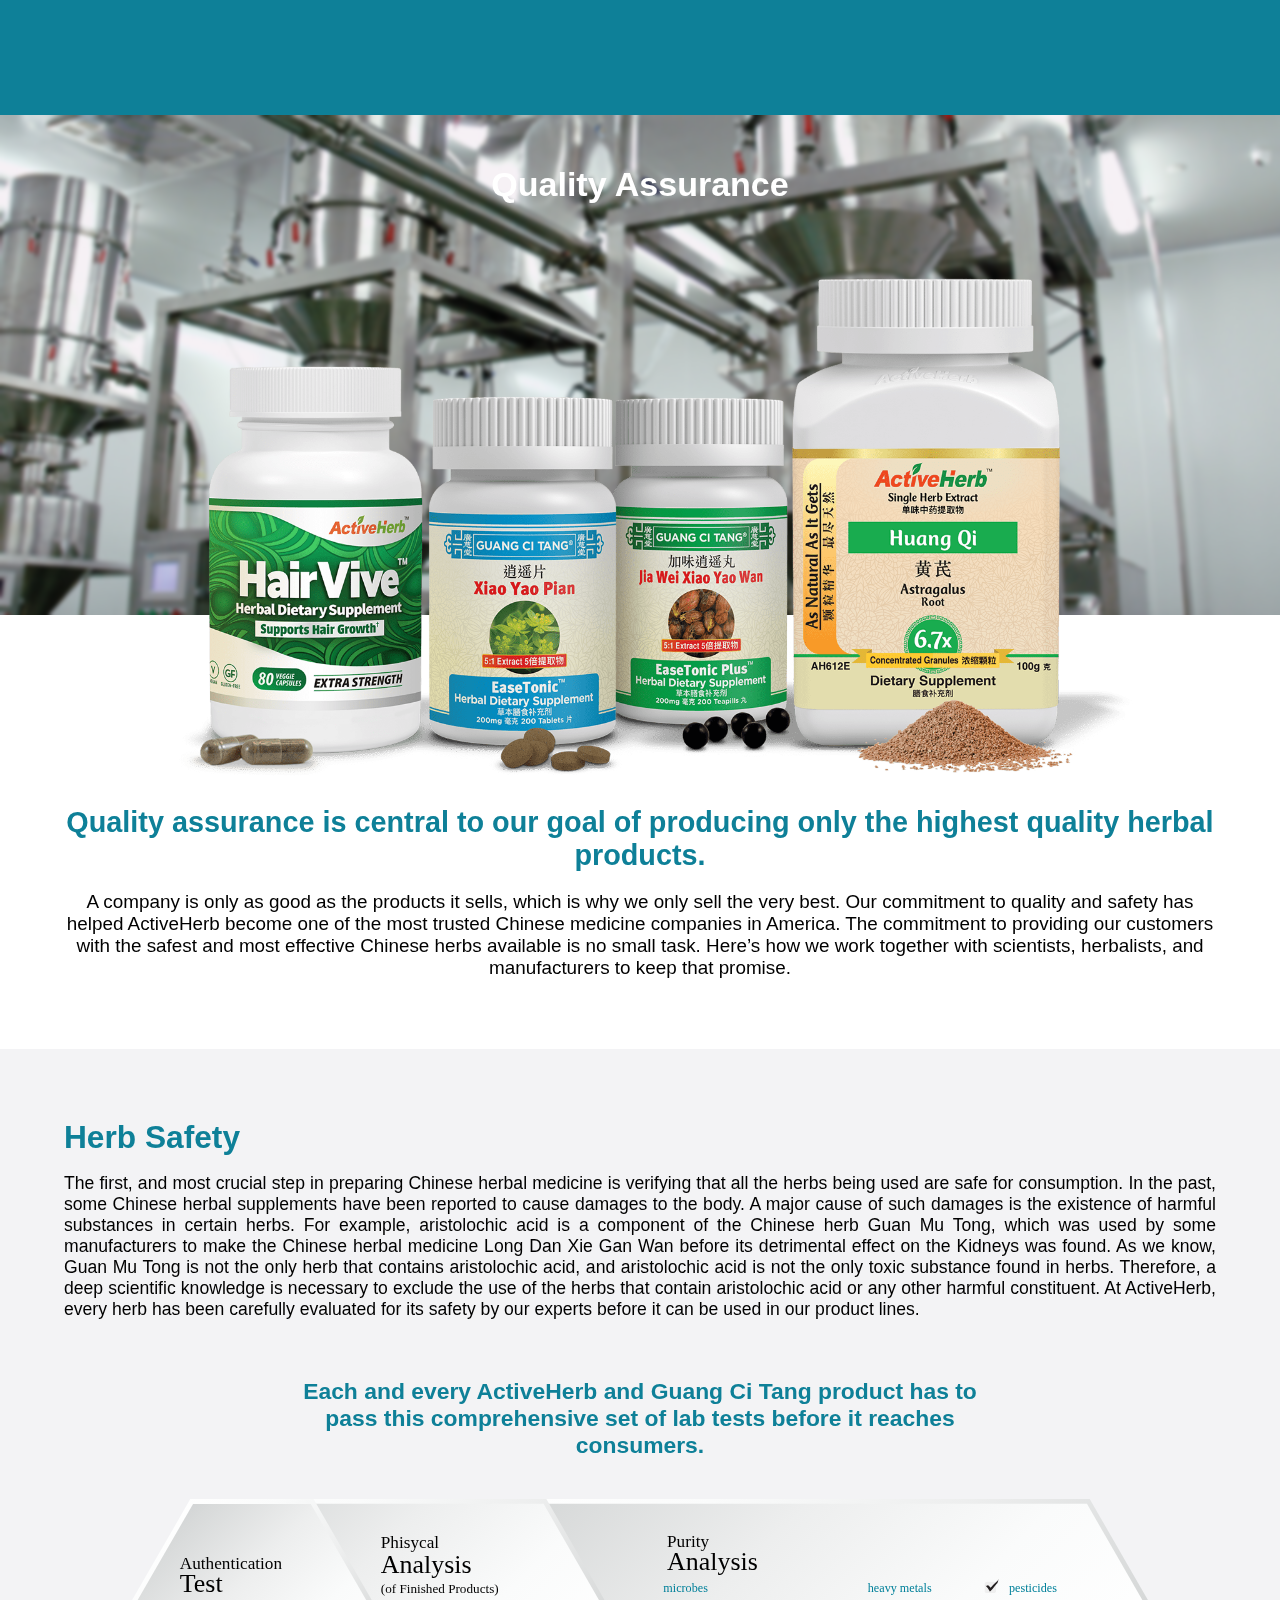
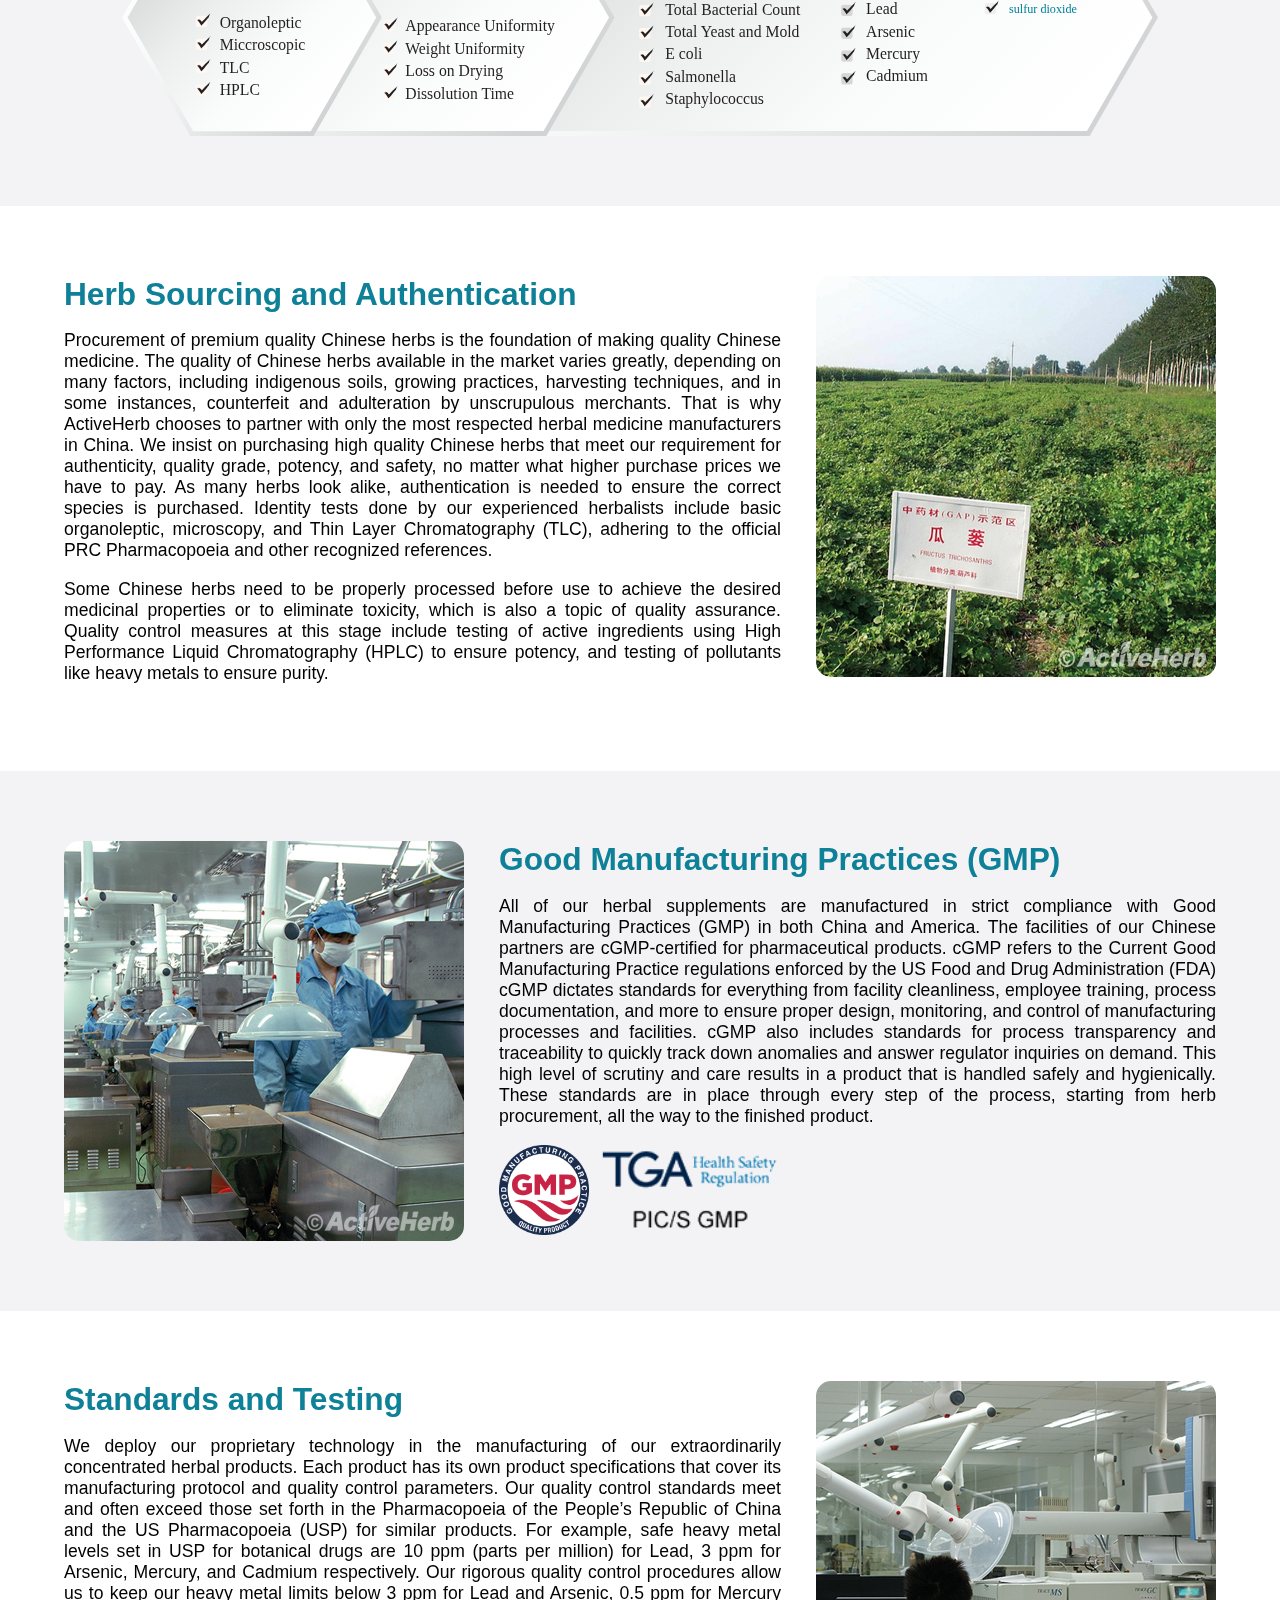
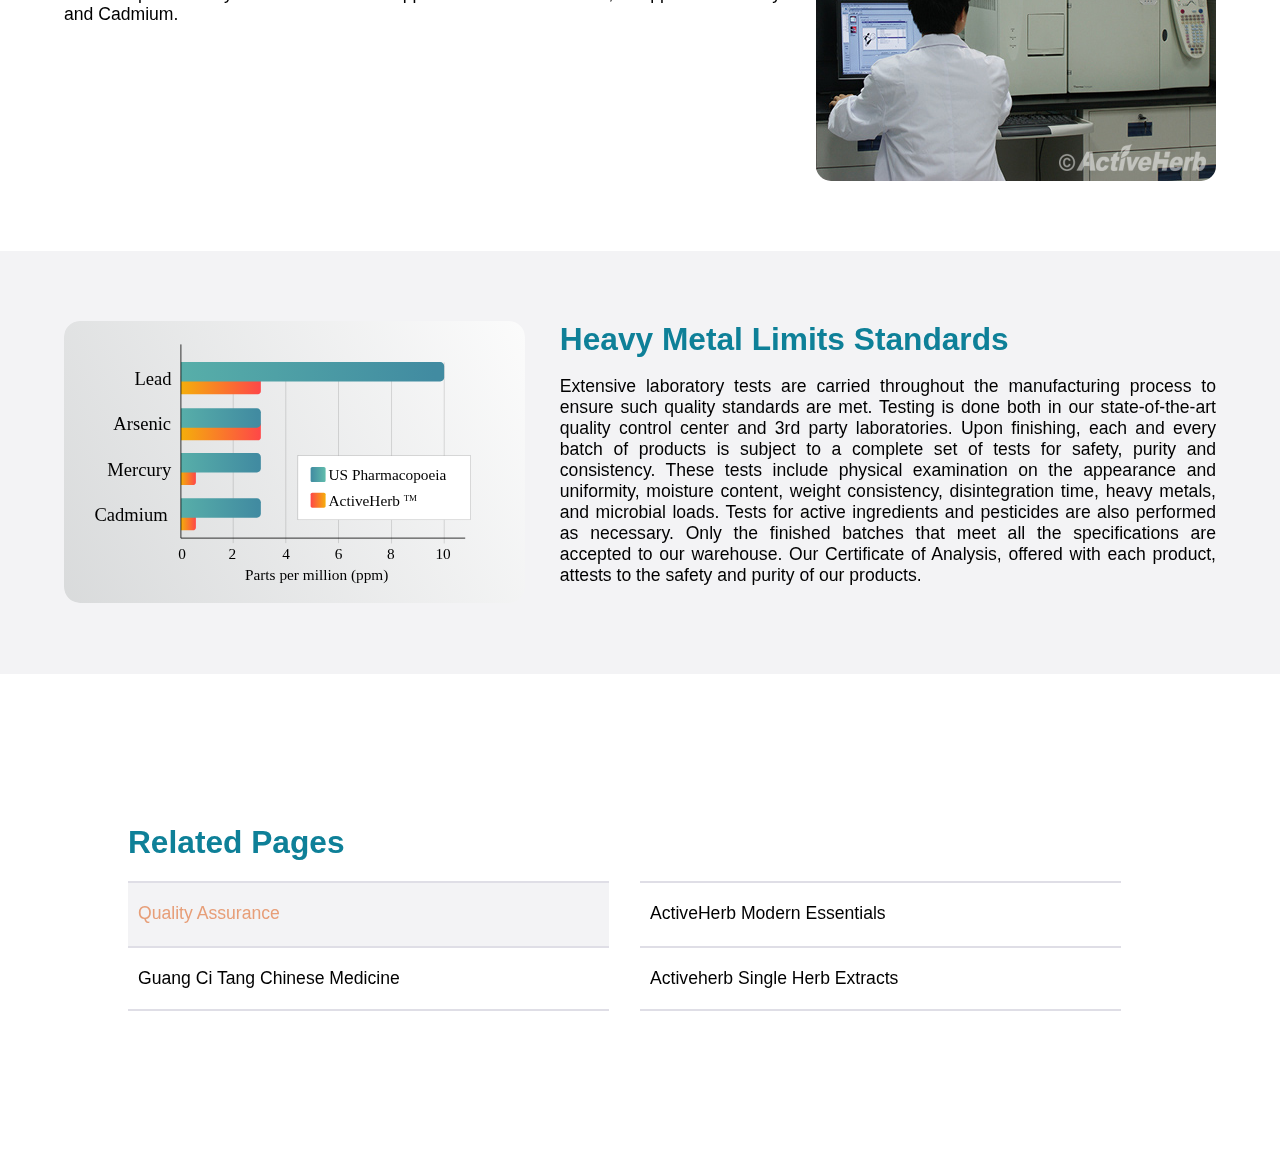
<file: index.html>
<!DOCTYPE html>
<html lang="en">
<head>
    <meta charset="UTF-8">
    <meta http-equiv="X-UA-Compatible" content="IE=edge">
    <meta name="viewport" content="width=device-width, initial-scale=1.0">
    <title>Document</title>
    <link rel="stylesheet" href="styles.css">
</head>
<body>
    <header></header>
    <section id="hero">
        <div id="hero-image"></div>
        <h1>Quality Assurance</h1>
        <img src="images/qa-bottles.png" alt="" id="hero-bottle">
        <h2>Quality assurance is central to our goal of producing only
            the highest quality herbal products.</h2>
        <p class="herotext">
            A company is only as good as the products it sells, which is why we 
            only sell the very best. Our commitment to quality and safety has helped 
            ActiveHerb become one of the most trusted Chinese medicine companies in America. 
            The commitment to providing our customers with the safest and most effective Chinese 
            herbs available is no small task. Here’s how we work together with scientists, herbalists, 
            and manufacturers to keep that promise.
        </p>
    </section>
    <span class="spacer"></span>
    <article class="accent">
        <span class="spacer"></span>
        <section id="herbsafety">
                <h2>Herb Safety</h2>
                <p>
                    The first, and most crucial step in preparing Chinese herbal medicine is verifying that 
                    all the herbs being used are safe for consumption. In the past, some Chinese herbal supplements
                    have been reported to cause damages to the body. A major cause of such damages is the existence 
                    of harmful substances in certain herbs. For example, aristolochic acid is a component of the 
                    Chinese herb Guan Mu Tong, which was used by some manufacturers to make the Chinese herbal medicine 
                    Long Dan Xie Gan Wan before its detrimental effect on the Kidneys was found. As we know, Guan Mu Tong
                    is not the only herb that contains aristolochic acid, and aristolochic acid is not the only toxic 
                    substance found in herbs. Therefore, a deep scientific knowledge is necessary to exclude the use 
                    of the herbs that contain aristolochic acid or any other harmful constituent. At ActiveHerb, every 
                    herb has been carefully evaluated for its safety by our experts before it can be used in our product lines.
                </p>
                <h3 class="center">
                    Each and every ActiveHerb and Guang Ci Tang product has to pass this
                    comprehensive set of lab tests before it reaches consumers.
                </h3>
                <img src="images/herbsafety-desktop.svg" alt="" id="herbsafety" class="desktop">
                <img src="images/herbsafety-mobile.svg" alt="" id="herbsafetymobile" class="mobile">

            </section>
            <span class="spacer"></span>
        </article>
        <article>
            <span class="spacer"></span>
            <section class="image-text">
                <section>
                    <h2>Herb Sourcing and Authentication</h2>
                    <p>
                        Procurement of premium quality Chinese herbs is the foundation of making quality Chinese medicine. The 
                        quality of Chinese herbs available in the market varies greatly, depending on many factors, including 
                        indigenous soils, growing practices, harvesting techniques, and in some instances, counterfeit and 
                        adulteration by unscrupulous merchants. That is why ActiveHerb chooses to partner with only the most 
                        respected herbal medicine manufacturers in China. We insist on purchasing high quality Chinese herbs that 
                        meet our requirement for authenticity, quality grade, potency, and safety, no matter what higher purchase 
                        prices we have to pay. As many herbs look alike, authentication is needed to ensure the correct species 
                        is purchased. Identity tests done by our experienced herbalists include basic organoleptic, microscopy, 
                        and Thin Layer Chromatography (TLC), adhering to the official PRC Pharmacopoeia and other recognized references.
                    </p>
                    <p>
                        Some Chinese herbs need to be properly processed before use to achieve the desired medicinal properties or to 
                        eliminate toxicity, which is also a topic of quality assurance. Quality control measures at this stage include 
                        testing of active ingredients using High Performance Liquid Chromatography (HPLC) to ensure potency, and testing 
                        of pollutants like heavy metals to ensure purity.
                    </p>
                </section>
                <img src="images/herbfarm.jpg" alt="" >
            </section>
            <span class="spacer"></span>
        </article>
        <article class="accent">
            <span class="spacer"></span>
            <section class="image-text">
                <img src="images/qa_mgf.jpg" alt="" class="left desktop">
                <section>
                    <h2>Good Manufacturing Practices (GMP)</h2>
                    <p>
                        All of our herbal supplements are manufactured in strict 
                        compliance with Good Manufacturing Practices (GMP) in 
                        both China and America. The facilities of our Chinese 
                        partners are cGMP-certified for pharmaceutical products. 
                        cGMP refers to the Current Good Manufacturing Practice 
                        regulations enforced by the US Food and Drug Administration 
                        (FDA) cGMP dictates standards for everything from facility 
                        cleanliness, employee training, process documentation, 
                        and more to ensure proper design, monitoring, and control 
                        of manufacturing processes and facilities. cGMP also includes 
                        standards for process transparency and traceability to quickly 
                        track down anomalies and answer regulator inquiries on demand. 
                        This high level of scrutiny and care results in a product that
                        is handled safely and hygienically. These standards are in place 
                        through every step of the process, starting from herb procurement, 
                        all the way to the finished product.
                    </p>
                    <img src="images/gmp.png" alt="" class="logo left">
                    <img src="images/tga.png" alt="" class="logo left">
                </section>
                <img src="images/qa_mgf.jpg" alt="" class="mobile">
            </section>
            <span class="spacer"></span>
        </article>
    </article>
    <article>
        <span class="spacer"></span>
        <section class="image-text">
            <section>
                <h2>Standards and Testing</h2>
                <p>
                    We deploy our proprietary technology in the manufacturing of our extraordinarily 
                    concentrated herbal products. Each product has its own product specifications that 
                    cover its manufacturing protocol and quality control parameters. Our quality control 
                    standards meet and often exceed those set forth in the Pharmacopoeia of the People’s 
                    Republic of China and the US Pharmacopoeia (USP) for similar products. For example, 
                    safe heavy metal levels set in USP for botanical drugs are 10 ppm (parts per million) 
                    for Lead, 3 ppm for Arsenic, Mercury, and Cadmium respectively. Our rigorous quality 
                    control procedures allow us to keep our heavy metal limits below 3 ppm for Lead and 
                    Arsenic, 0.5 ppm for Mercury and Cadmium.                
                </p>
            </section>
            <img src="images/qa_control_room.jpg" alt="">
        </section>
        <span class="spacer"></span>
    </article>
    <article class="accent">
        <span class="spacer"></span>
        <section class="image-text" id="heavy">
            <img src="images/heavy_metal.svg" alt="" class="desktop">
            <section>
                <h2>Heavy Metal Limits Standards</h2>
                <p>
                    Extensive laboratory tests are carried throughout the manufacturing process to ensure 
                    such quality standards are met. Testing is done both in our state-of-the-art quality 
                    control center and 3rd party laboratories. Upon finishing, each and every batch of 
                    products is subject to a complete set of tests for safety, purity and consistency. 
                    These tests include physical examination on the appearance and uniformity, moisture 
                    content, weight consistency, disintegration time, heavy metals, and microbial loads. 
                    Tests for active ingredients and pesticides are also performed as necessary. Only the 
                    finished batches that meet all the specifications are accepted to our warehouse. Our 
                    Certificate of Analysis, offered with each product, attests to the safety and purity 
                    of our products.               
                </p>
            </section>
            <img src="images/heavy_metal.svg" alt="" class="mobile">
        </section>
        <span class="spacer"></span>
    </article>
    <nav>
        <span class="spacer"></span>
        <section>
            <h2>Related Pages</h2>
            <div class="related-pages">
                <a href="#" class="grid-item selected">Quality Assurance</a>
                <a href="#" class="grid-item">ActiveHerb Modern Essentials</a>
                <a href="chinese_medicine.html" class="grid-item">Guang Ci Tang Chinese Medicine</a>
                <a href="singleherb.html" class="grid-item">Activeherb Single Herb Extracts</a>
            </div>
        </section>
        <span class="spacer"></span>

    </nav>
    <script></script>
</body>
</html>
</file>
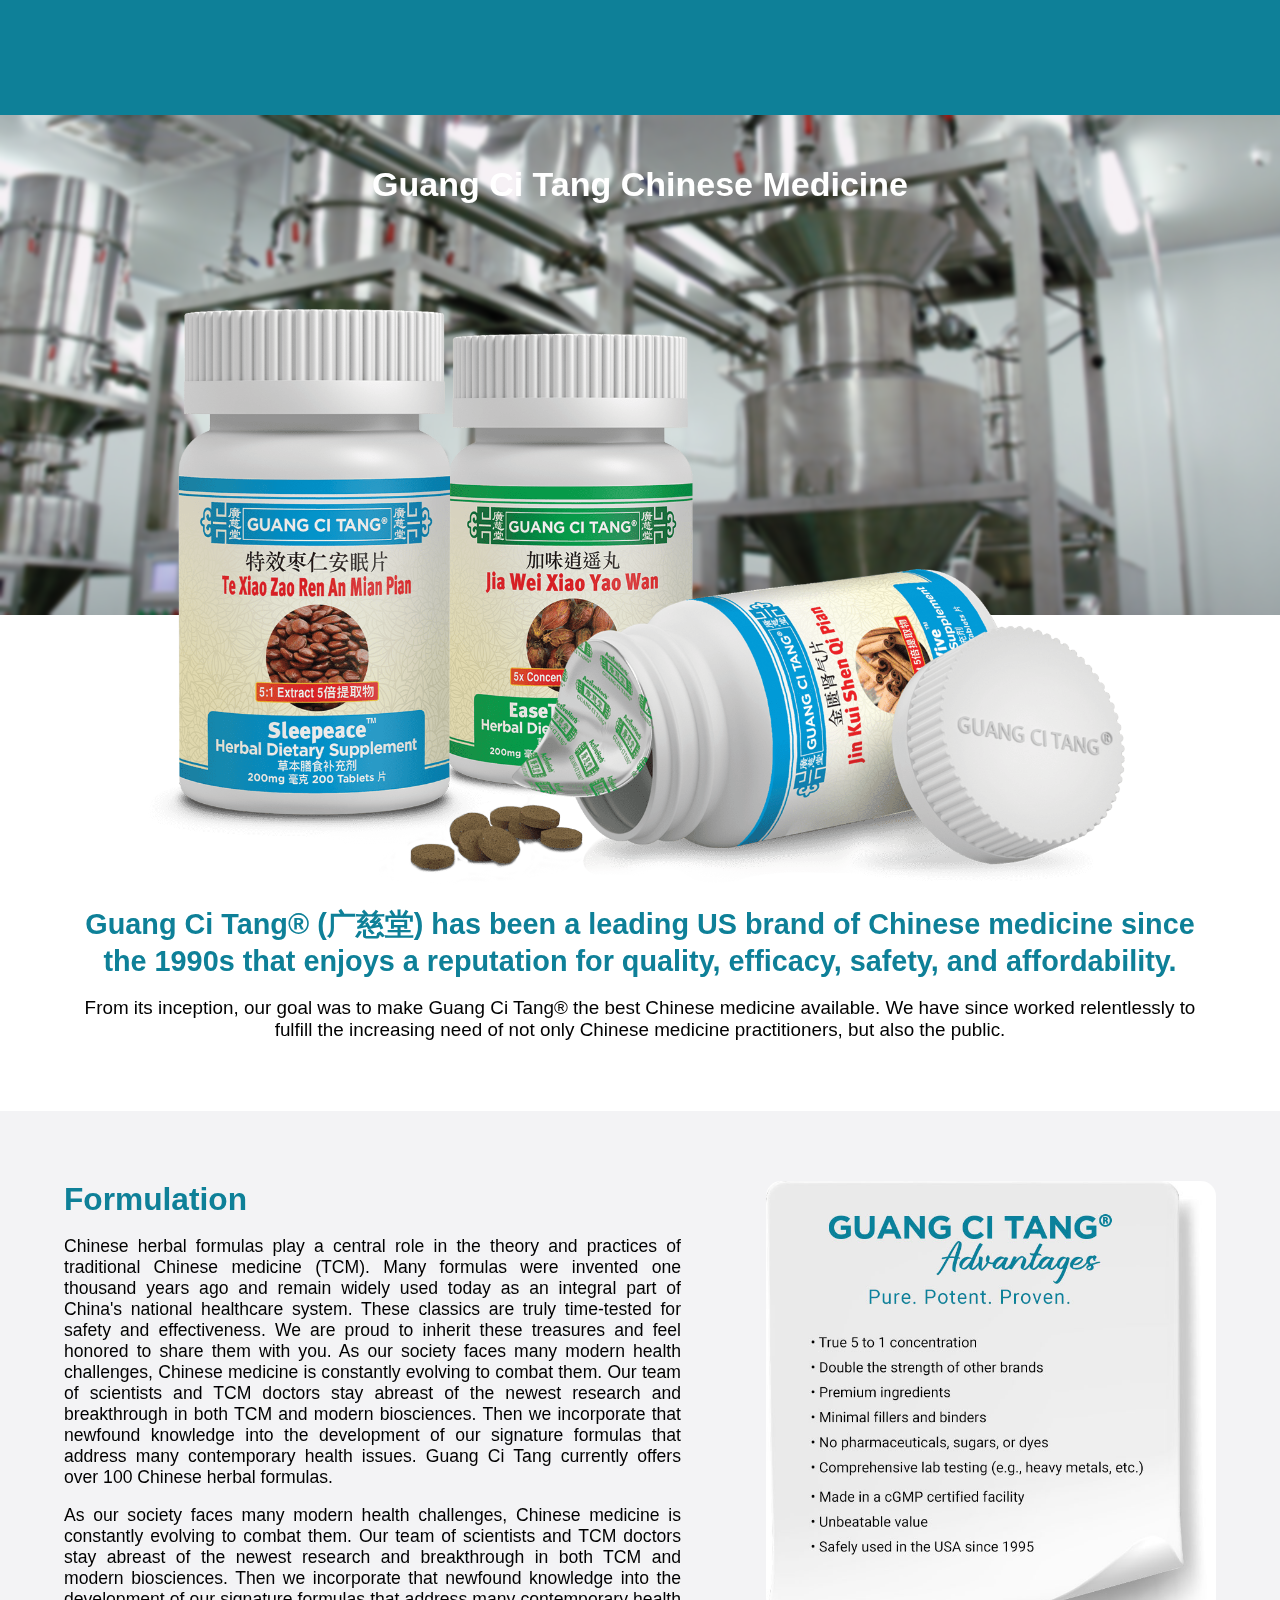
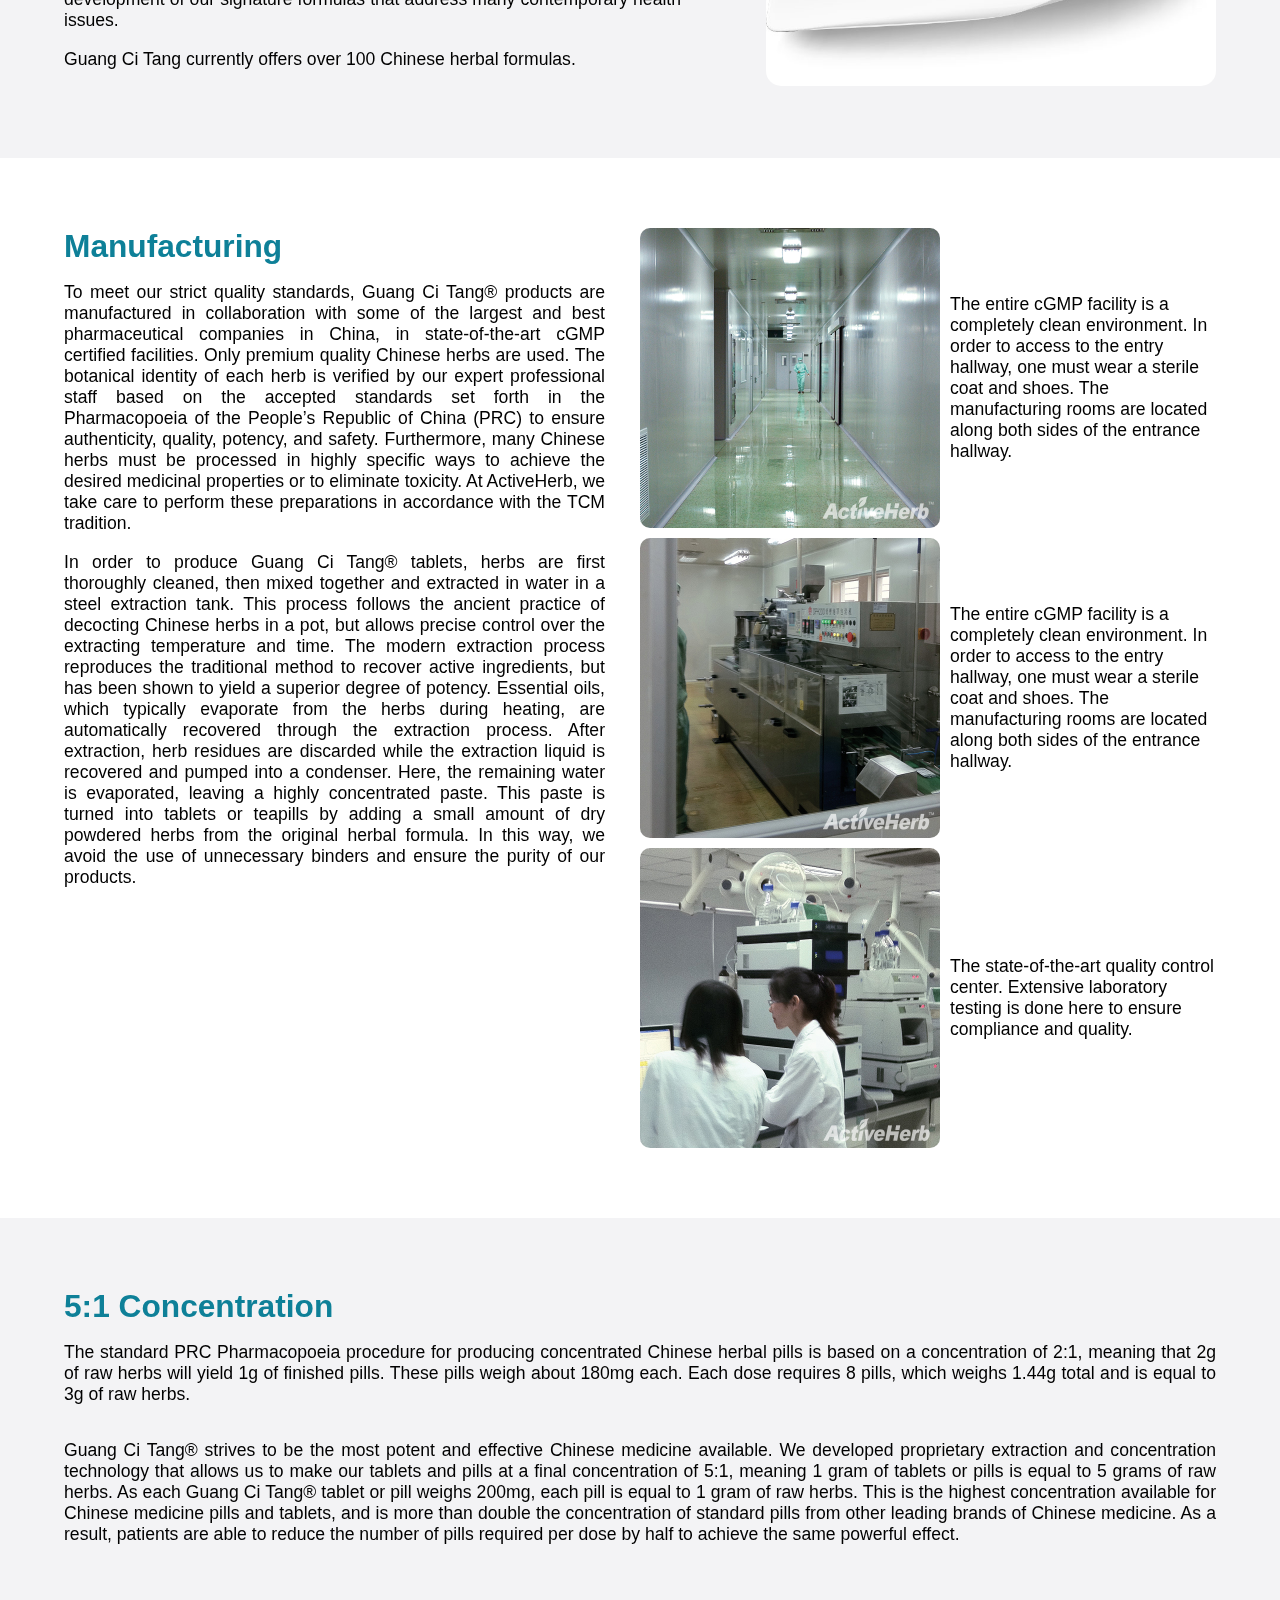
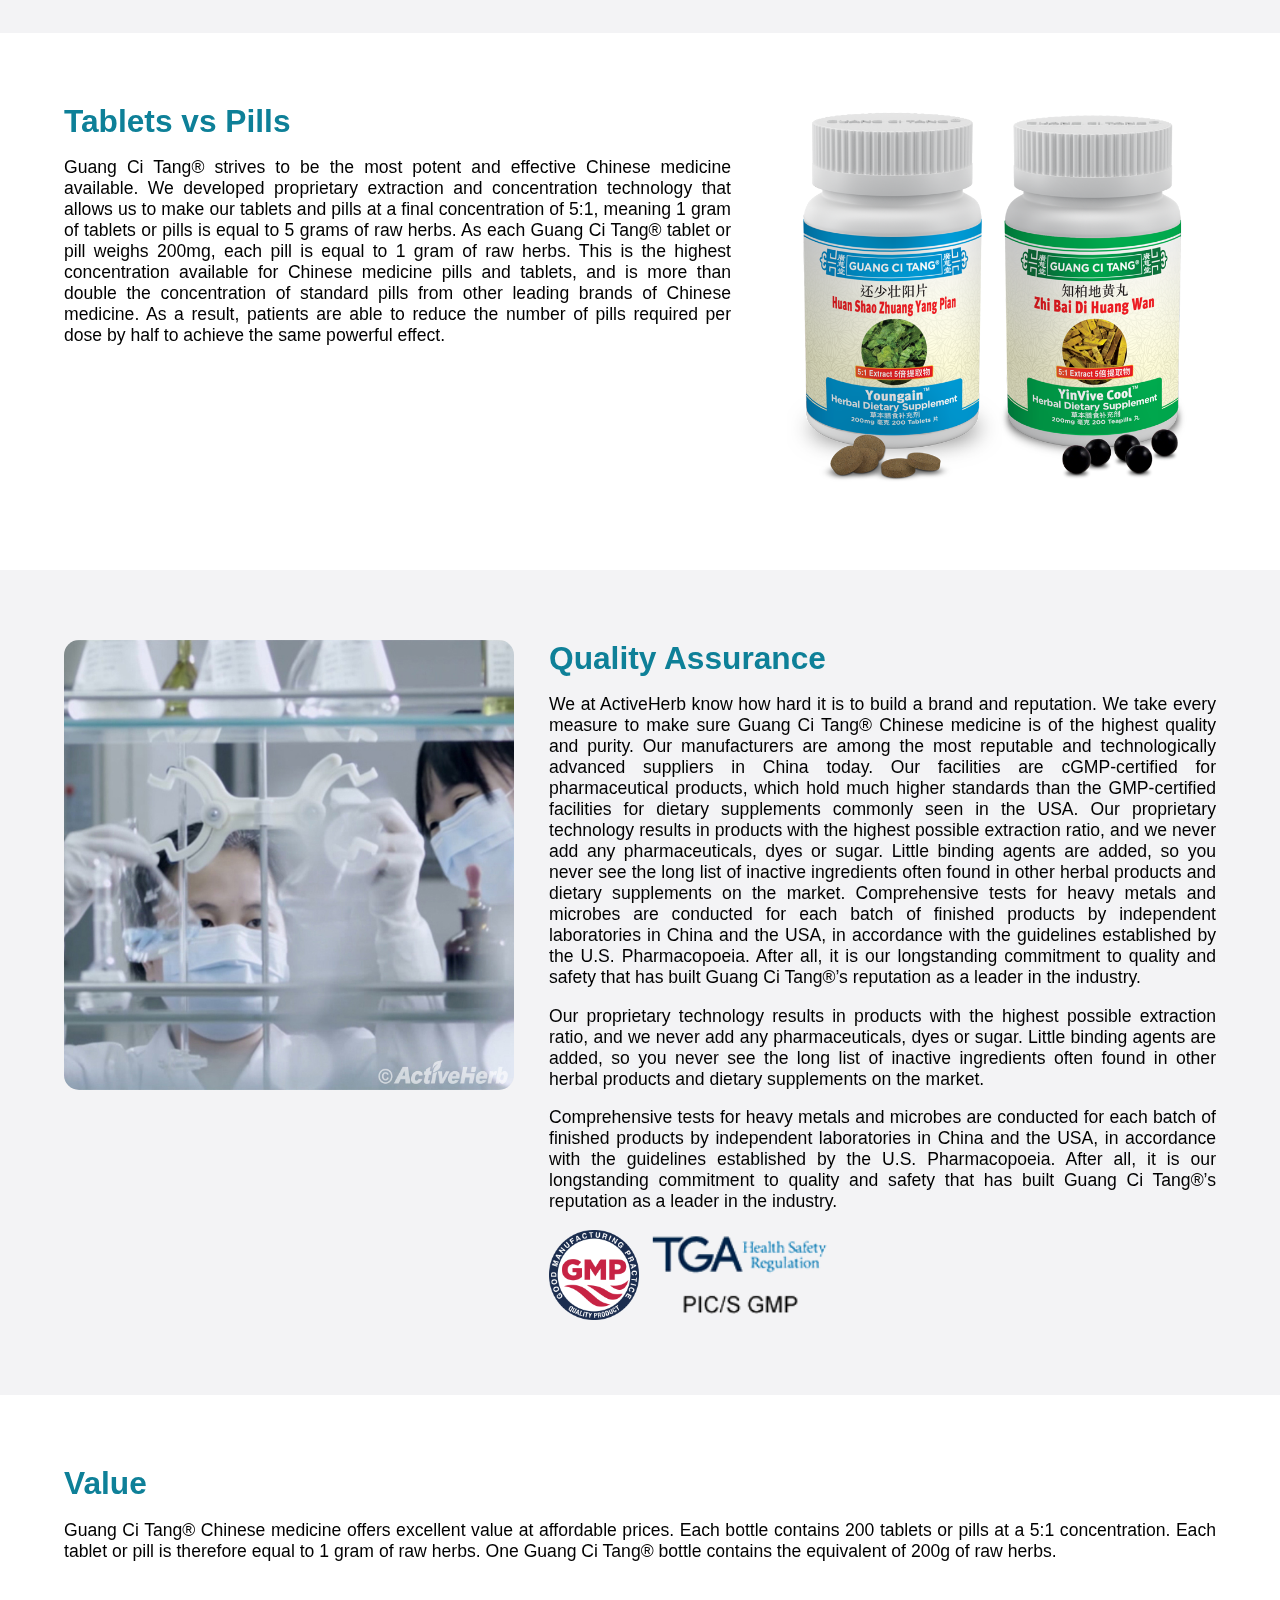
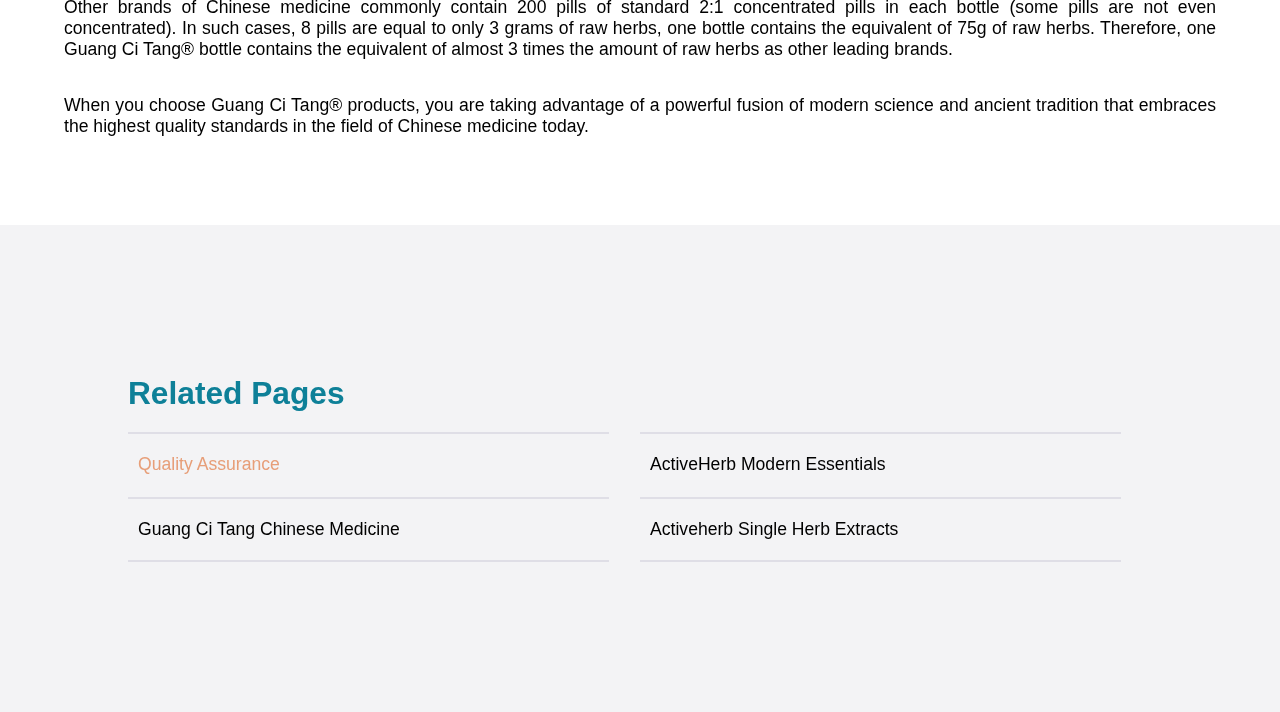
<file: chinese_medicine.html>
<!DOCTYPE html>
<html lang="en">
<head>
    <meta charset="UTF-8">
    <meta http-equiv="X-UA-Compatible" content="IE=edge">
    <meta name="viewport" content="width=device-width, initial-scale=1.0">
    <title>Document</title>
    <link rel="stylesheet" href="styles.css">
</head>
<body>
    <header></header>
    <section id="hero">
        <div id="hero-image"></div>
        <h1>Guang Ci Tang Chinese Medicine</h1>
        <img src="images/GCT-bottles.png" alt="" id="hero-bottle">
        <h2>Guang Ci Tang® (广慈堂) has been a leading US brand of Chinese medicine since the 1990s that enjoys a reputation for quality, efficacy, safety, and affordability.</h2>
        <p>
            From its inception, our goal was to make Guang Ci Tang® the best Chinese medicine available. We have since worked relentlessly to fulfill the increasing need of not only Chinese medicine practitioners, but also the public.
        </p>
    </section>
    <span class="spacer"></span>
    <article class="accent">
        <span class="spacer"></span>
        <section class="image-text">
            <section>
                <h2>Formulation</h2>
                <p>
                    Chinese herbal formulas play a central role in the theory and practices of traditional Chinese medicine (TCM). Many formulas were invented one thousand years ago and remain widely used today as an integral part of China's national healthcare system. These classics are truly time-tested for safety and effectiveness. We are proud to inherit these treasures and feel honored to share them with you.
                    As our society faces many modern health challenges, Chinese medicine is constantly evolving to combat them. Our team of scientists and TCM doctors stay abreast of the newest research and breakthrough in both TCM and modern biosciences. Then we incorporate that newfound knowledge into the development of our signature formulas that address many contemporary health issues.
                    Guang Ci Tang currently offers over 100 Chinese herbal formulas.                </p>
                <p>
                    As our society faces many modern health challenges, Chinese medicine is constantly evolving to combat them. Our team of scientists and TCM doctors stay abreast of the newest research and breakthrough in both TCM and modern biosciences. Then we incorporate that newfound knowledge into the development of our signature formulas that address many contemporary health issues.
                </p>
                <p>Guang Ci Tang currently offers over 100 Chinese herbal formulas.</p>
            </section>
            <img src="images/GCT-advantages.jpg" alt="" id="advantages" >
        </section>
        <span class="spacer"></span>
    </article>
    <article>
        <span class="spacer"></span>
        <section class="image-text">
            <section class="many">
                <h2>Manufacturing</h2>
                <p>
                    To meet our strict quality standards, Guang Ci Tang® products are manufactured in collaboration with some of the largest and best pharmaceutical companies in China, in state-of-the-art cGMP certified facilities. Only premium quality Chinese herbs are used. The botanical identity of each herb is verified by our expert professional staff based on the accepted standards set forth in the Pharmacopoeia of the People’s Republic of China (PRC) to ensure authenticity, quality, potency, and safety. Furthermore, many Chinese herbs must be processed in highly specific ways to achieve the desired medicinal properties or to eliminate toxicity. At ActiveHerb, we take care to perform these preparations in accordance with the TCM tradition.
                </p>
                <p>
                    In order to produce Guang Ci Tang® tablets, herbs are first thoroughly cleaned, then mixed together and extracted in water in a steel extraction tank. This process follows the ancient practice of decocting Chinese herbs in a pot, but allows precise control over the extracting temperature and time. The modern extraction process reproduces the traditional method to recover active ingredients, but has been shown to yield a superior degree of potency. Essential oils, which typically evaporate from the herbs during heating, are automatically recovered through the extraction process. After extraction, herb residues are discarded while the extraction liquid is recovered and pumped into a condenser. Here, the remaining water is evaporated, leaving a highly concentrated paste. This paste is turned into tablets or teapills by adding a small amount of dry powdered herbs from the original herbal formula. In this way, we avoid the use of unnecessary binders and ensure the purity of our products.
                </p>
            </section>
            <div>
                <div class="manufacture">
                    <img src="images/gct-mfg.jpg" alt="">
                    <p>
                        The entire cGMP facility is a completely clean environment. In order to access to the entry hallway, one must wear a sterile coat and shoes. The manufacturing rooms are located along both sides of the entrance hallway.
                    </p>
                </div>
                <div class="manufacture">
                    <img src="images/gct-lab2.jpg" alt="">
                    <p>
                        The entire cGMP facility is a completely clean environment. In order to access to the entry hallway, one must wear a sterile coat and shoes. The manufacturing rooms are located along both sides of the entrance hallway.
                    </p>
                </div>
                <div class="manufacture">
                    <img src="images/gct-lab3.jpg" alt="">
                    <p>
                        The state-of-the-art quality control center. Extensive laboratory testing is done here to ensure compliance and quality.
                    </p>
                </div>
            </div>
        </section>
        <span class="spacer"></span>
    </article>
    <article class="accent">
        <span class="spacer"></span>
        <section class="text">
                <h2>5:1 Concentration</h2>
                <p>
                    The standard PRC Pharmacopoeia procedure for producing concentrated Chinese herbal pills is based on a concentration of 2:1, meaning that 2g of raw herbs will yield 1g of finished pills. These pills weigh about 180mg each. Each dose requires 8 pills, which weighs 1.44g total and is equal to 3g of raw herbs.
                </p>
                <p>
                    Guang Ci Tang® strives to be the most potent and effective Chinese medicine available. We developed proprietary extraction and concentration technology that allows us to make our tablets and pills at a final concentration of 5:1, meaning 1 gram of tablets or pills is equal to 5 grams of raw herbs. As each Guang Ci Tang® tablet or pill weighs 200mg, each pill is equal to 1 gram of raw herbs. This is the highest concentration available for Chinese medicine pills and tablets, and is more than double the concentration of standard pills from other leading brands of Chinese medicine. As a result, patients are able to reduce the number of pills required per dose by half to achieve the same powerful effect.
                </p>
        </section>
        <span class="spacer"></span>
    </article>
    <article>
        <span class="spacer"></span>
        <section class="image-text">
            <section>
                <h2>Tablets vs Pills</h2>
                <p>
                    Guang Ci Tang® strives to be the most potent and effective Chinese medicine available. We developed proprietary extraction and concentration technology that allows us to make our tablets and pills at a final concentration of 5:1, meaning 1 gram of tablets or pills is equal to 5 grams of raw herbs. As each Guang Ci Tang® tablet or pill weighs 200mg, each pill is equal to 1 gram of raw herbs. This is the highest concentration available for Chinese medicine pills and tablets, and is more than double the concentration of standard pills from other leading brands of Chinese medicine. As a result, patients are able to reduce the number of pills required per dose by half to achieve the same powerful effect.
                </p>
            </section>
            <img src="images/gct-pianwan.png" alt="">
        </section>
        <span class="spacer"></span>
    </article>
    <article class="accent">
        <span class="spacer"></span>
        <section class="image-text">
            <img src="images/gct-testing.jpg" alt="" class="left desktop">
            <section>
                <h2>Quality Assurance</h2>
                <p>
                    We at ActiveHerb know how hard it is to build a brand and reputation. We take every measure to make sure Guang Ci Tang® Chinese medicine is of the highest quality and purity. Our manufacturers are among the most reputable and technologically advanced suppliers in China today. Our facilities are cGMP-certified for pharmaceutical products, which hold much higher standards than the GMP-certified facilities for dietary supplements commonly seen in the USA. Our proprietary technology results in products with the highest possible extraction ratio, and we never add any pharmaceuticals, dyes or sugar. Little binding agents are added, so you never see the long list of inactive ingredients often found in other herbal products and dietary supplements on the market. Comprehensive tests for heavy metals and microbes are conducted for each batch of finished products by independent laboratories in China and the USA, in accordance with the guidelines established by the U.S. Pharmacopoeia. After all, it is our longstanding commitment to quality and safety that has built Guang Ci Tang®’s reputation as a leader in the industry.
                </p>
                <p>
                    Our proprietary technology results in products with the highest possible extraction ratio, and we never add any pharmaceuticals, dyes or sugar. Little binding agents are added, so you never see the long list of inactive ingredients often found in other herbal products and dietary supplements on the market.
                </p>
                <p>
                    Comprehensive tests for heavy metals and microbes are conducted for each batch of finished products by independent laboratories in China and the USA, in accordance with the guidelines established by the U.S. Pharmacopoeia. After all, it is our longstanding commitment to quality and safety that has built Guang Ci Tang®’s reputation as a leader in the industry.
                </p>
                <img src="images/gmp.png" alt="" class="logo left">
                <img src="images/tga.png" alt="" class="logo left">
            </section>
            <img src="images/gct-testing.jpg" alt="" class="mobile">
        </section>
        <span class="spacer"></span>
    </article>
    <article>
        <span class="spacer"></span>
        <section class="text">
                <h2>Value</h2>
                <p>
                    Guang Ci Tang® Chinese medicine offers excellent value at affordable prices. Each bottle contains 200 tablets or pills at a 5:1 concentration. Each tablet or pill is therefore equal to 1 gram of raw herbs. One Guang Ci Tang® bottle contains the equivalent of 200g of raw herbs.
                </p>
                <p>
                    Other brands of Chinese medicine commonly contain 200 pills of standard 2:1 concentrated pills in each bottle (some pills are not even concentrated). In such cases, 8 pills are equal to only 3 grams of raw herbs, one bottle contains the equivalent of 75g of raw herbs. Therefore, one Guang Ci Tang® bottle contains the equivalent of almost 3 times the amount of raw herbs as other leading brands.
                </p>
                <p>
                When you choose Guang Ci Tang® products, you are taking advantage of a powerful fusion of modern science and ancient tradition that embraces the highest quality standards in the field of Chinese medicine today.
                </p>
        </section>
        <span class="spacer"></span>
    </article>
    <nav class="accent">
        <span class="spacer"></span>
        <section>
            <h2>Related Pages</h2>
            <div class="related-pages">
                <a href="#" class="grid-item selected">Quality Assurance</a>
                <a href="#" class="grid-item">ActiveHerb Modern Essentials</a>
                <a href="#" class="grid-item">Guang Ci Tang Chinese Medicine</a>
                <a href="#" class="grid-item">Activeherb Single Herb Extracts</a>
            </div>
        </section>
        <span class="spacer"></span>
    </nav>
    <script></script>
</body>
</html>
</file>
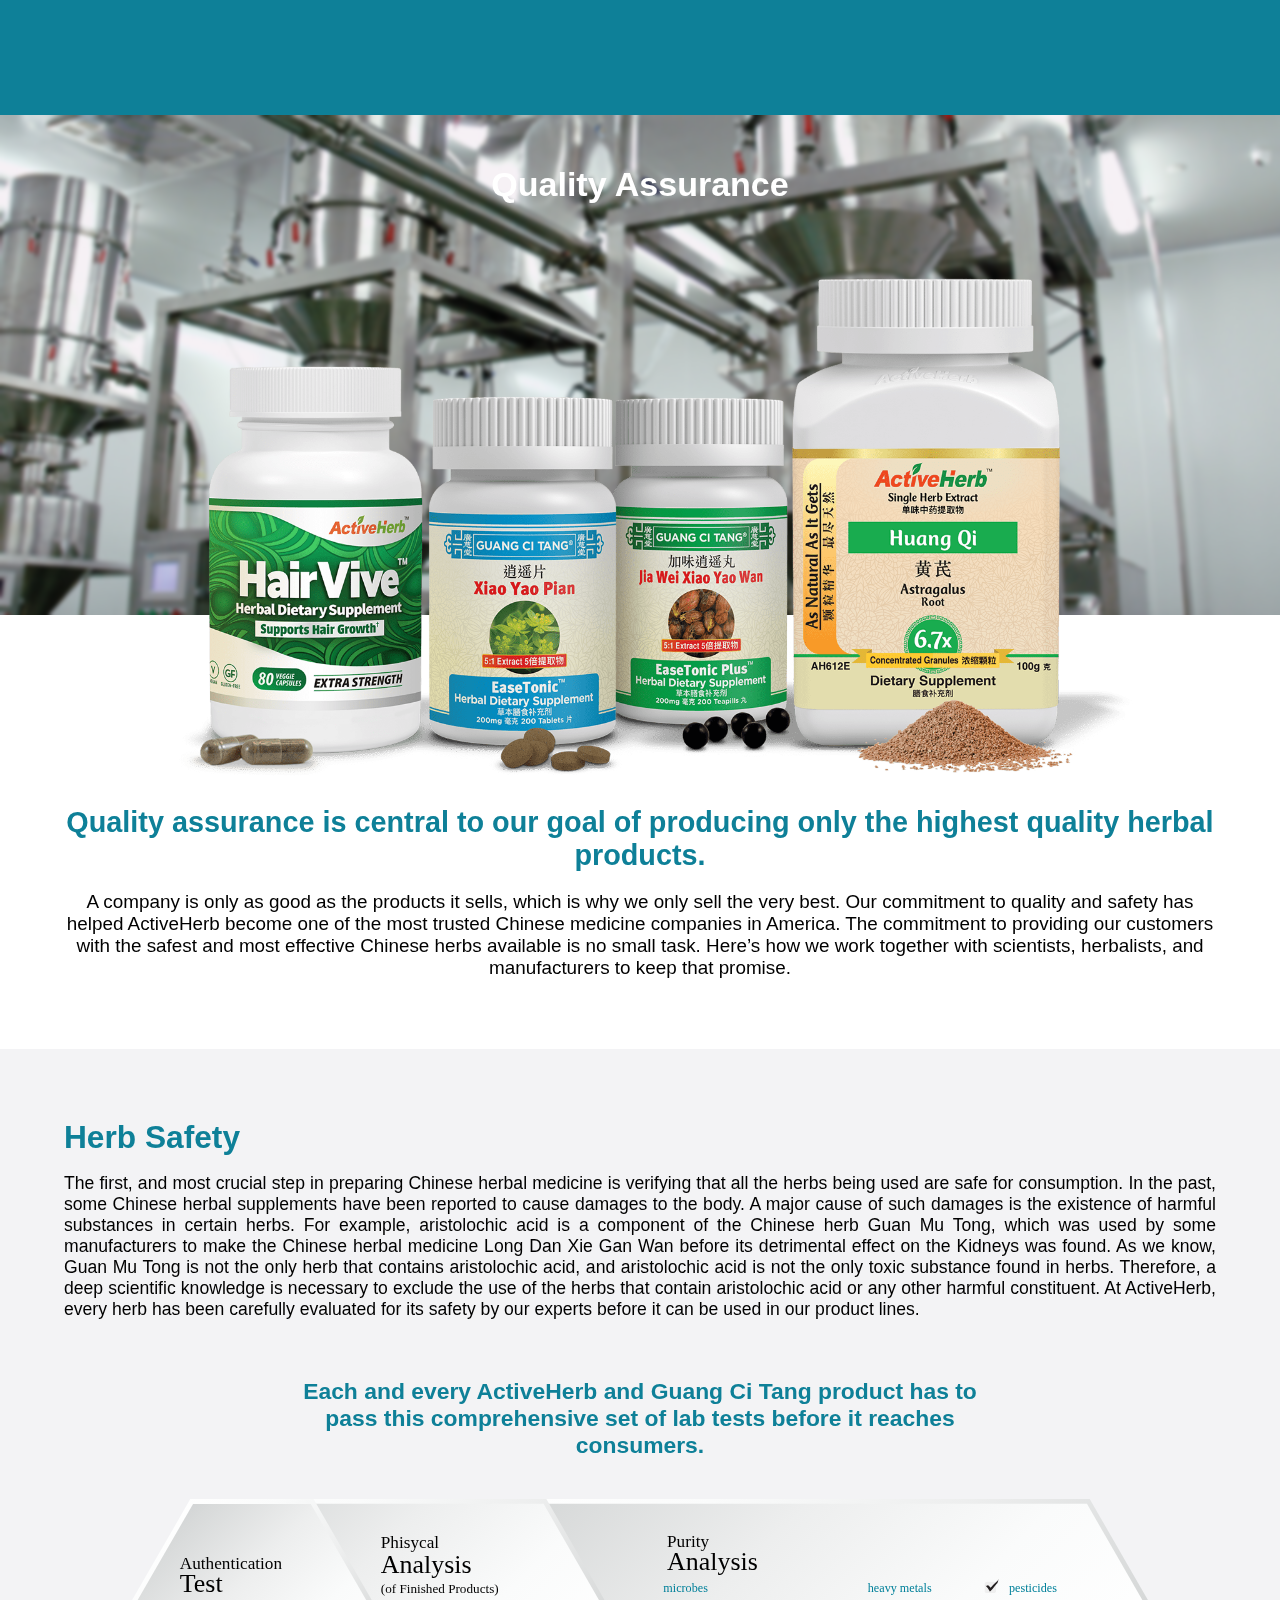
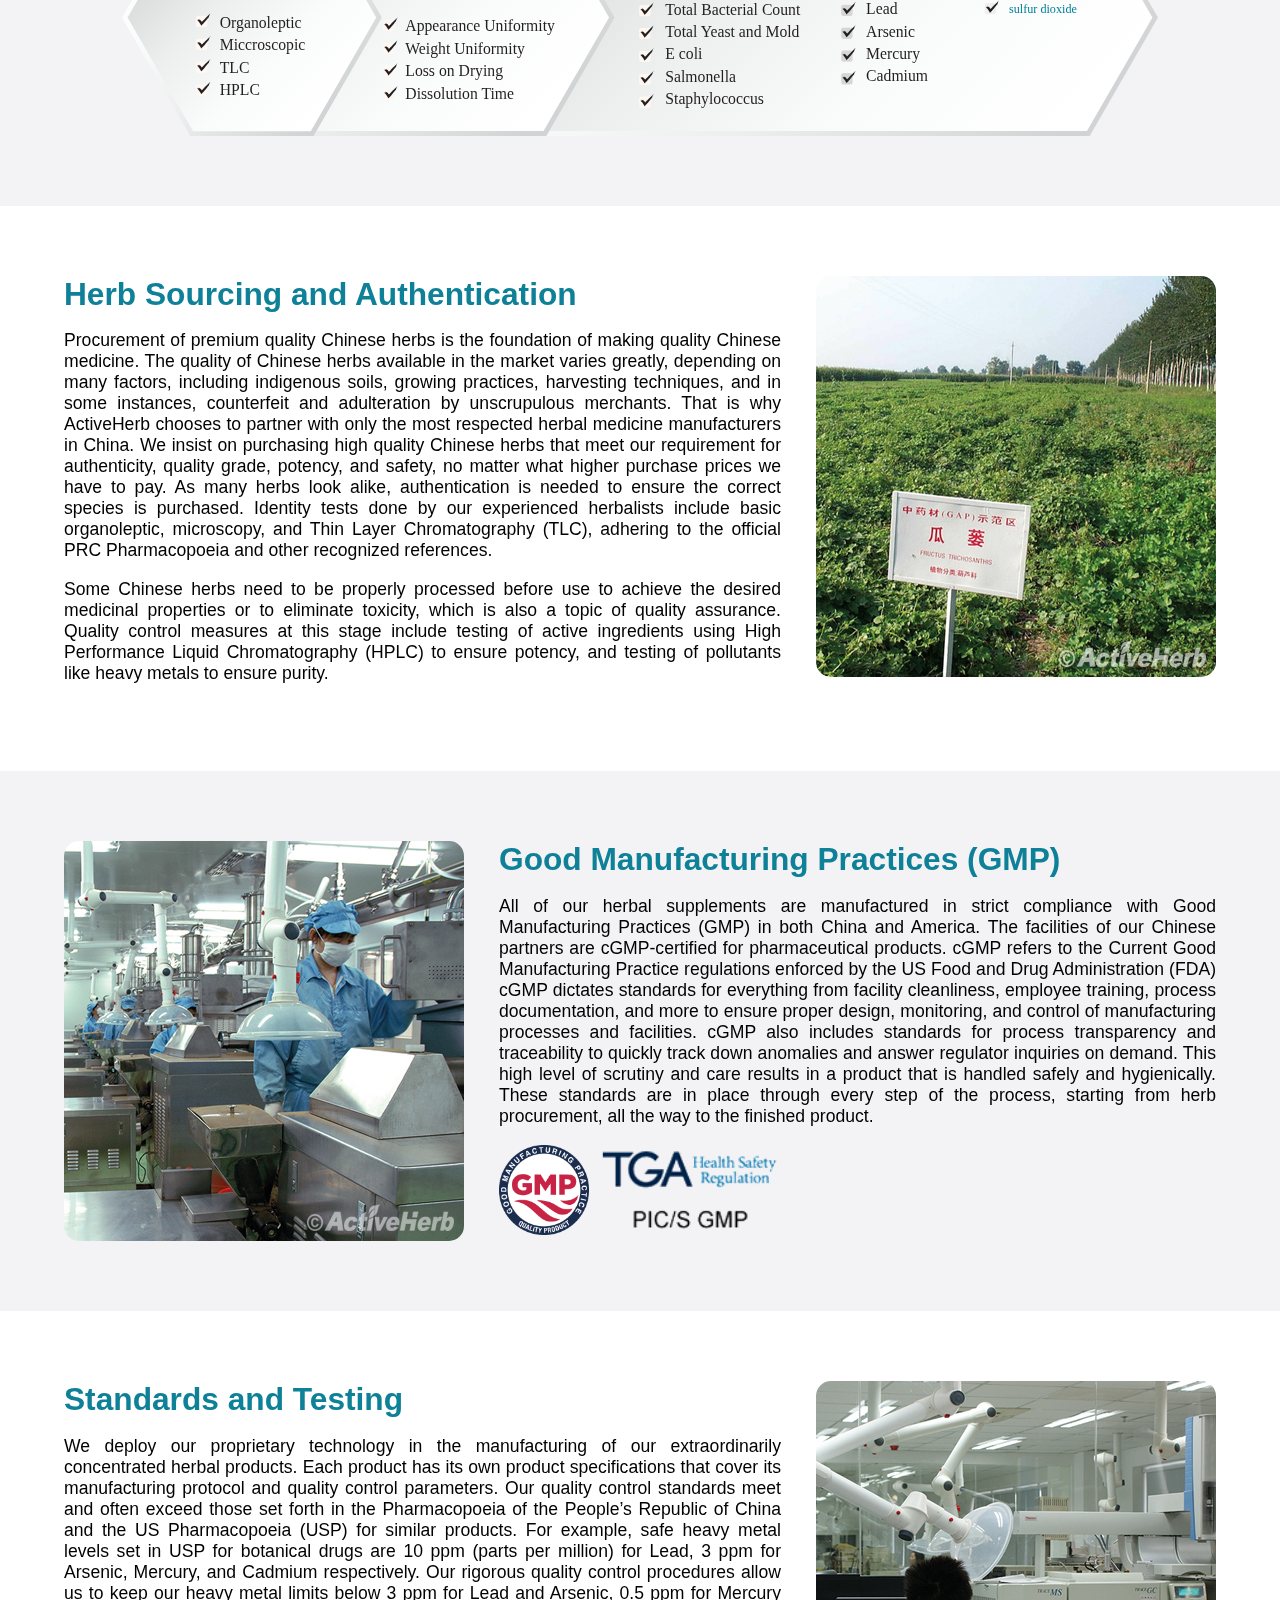
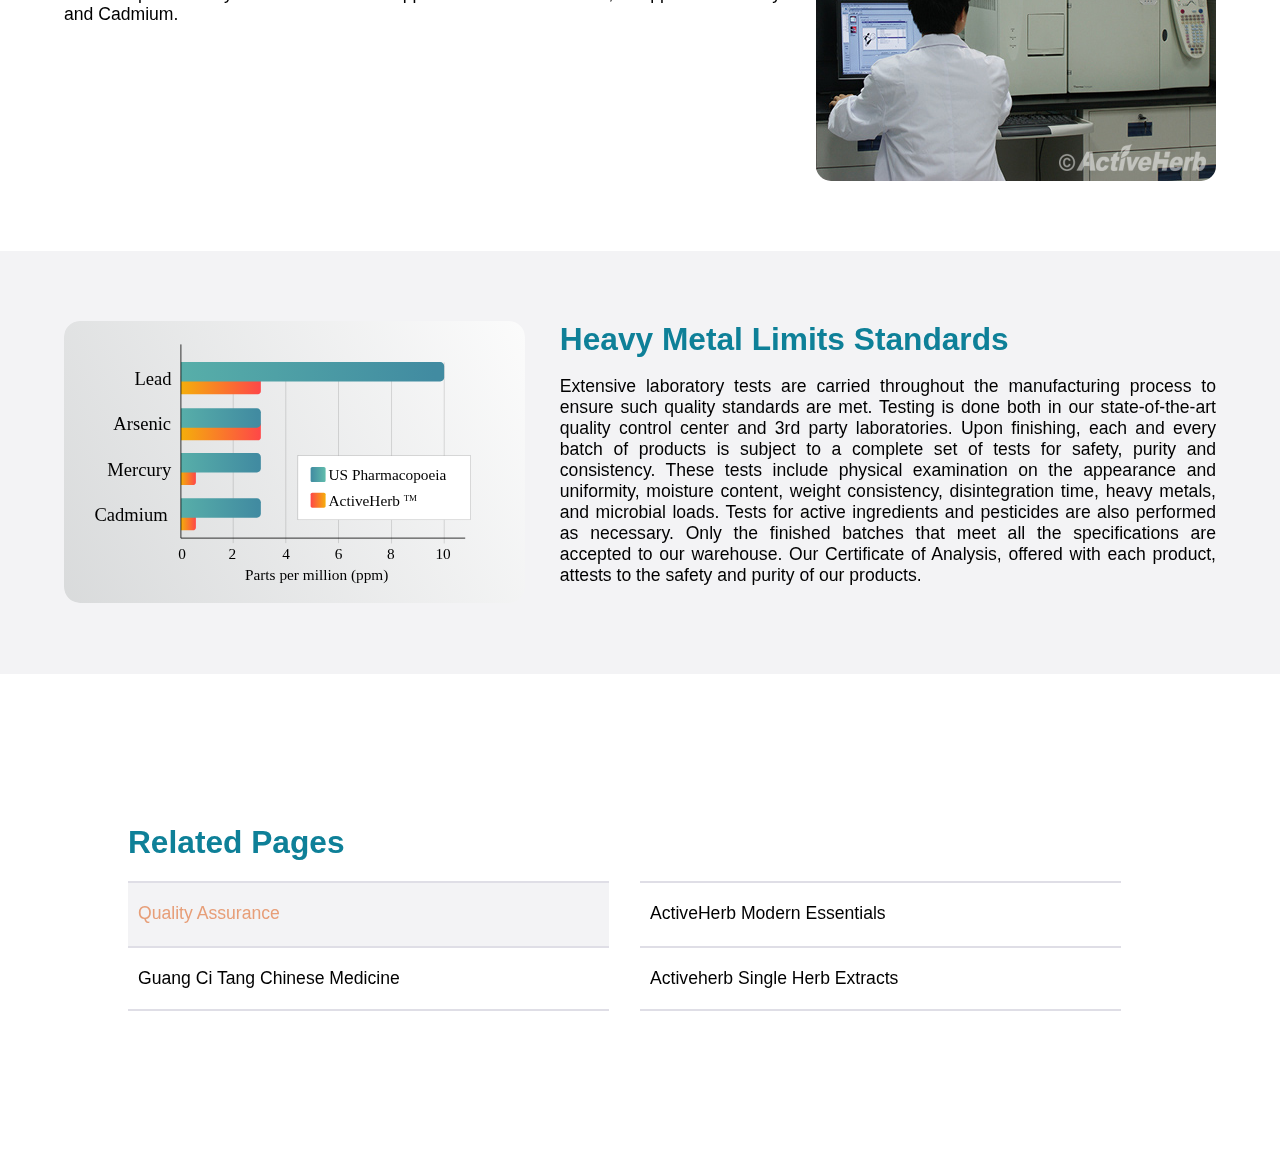
<file: QA-QA.html>
<!DOCTYPE html>
<html lang="en">
<head>
    <meta charset="UTF-8">
    <meta http-equiv="X-UA-Compatible" content="IE=edge">
    <meta name="viewport" content="width=device-width, initial-scale=1.0">
    <title>Document</title>
    <link rel="stylesheet" href="styles.css">
</head>
<body>
    <header></header>
    <section id="hero">
        <div id="hero-image"></div>
        <h1>Quality Assurance</h1>
        <img src="images/qa-bottles.png" alt="" id="hero-bottle">
        <h2>Quality assurance is central to our goal of producing only
            the highest quality herbal products.</h2>
        <p>
            A company is only as good as the products it sells, which is why we 
            only sell the very best. Our commitment to quality and safety has helped 
            ActiveHerb become one of the most trusted Chinese medicine companies in America. 
            The commitment to providing our customers with the safest and most effective Chinese 
            herbs available is no small task. Here’s how we work together with scientists, herbalists, 
            and manufacturers to keep that promise.
        </p>
    </section>
    <span class="spacer"></span>
    <article class="accent">
        <span class="spacer"></span>
        <section id="herbsafety">
                <h2>Herb Safety</h2>
                <p>
                    The first, and most crucial step in preparing Chinese herbal medicine is verifying that 
                    all the herbs being used are safe for consumption. In the past, some Chinese herbal supplements
                    have been reported to cause damages to the body. A major cause of such damages is the existence 
                    of harmful substances in certain herbs. For example, aristolochic acid is a component of the 
                    Chinese herb Guan Mu Tong, which was used by some manufacturers to make the Chinese herbal medicine 
                    Long Dan Xie Gan Wan before its detrimental effect on the Kidneys was found. As we know, Guan Mu Tong
                    is not the only herb that contains aristolochic acid, and aristolochic acid is not the only toxic 
                    substance found in herbs. Therefore, a deep scientific knowledge is necessary to exclude the use 
                    of the herbs that contain aristolochic acid or any other harmful constituent. At ActiveHerb, every 
                    herb has been carefully evaluated for its safety by our experts before it can be used in our product lines.
                </p>
                <h3 class="center">
                    Each and every ActiveHerb and Guang Ci Tang product has to pass this
                    comprehensive set of lab tests before it reaches consumers.
                </h3>
                <img src="images/herbsafety-desktop.svg" alt="" id="herbsafety" class="desktop">
                <img src="images/herbsafety-mobile.svg" alt="" id="herbsafetymobile" class="mobile">

            </section>
            <span class="spacer"></span>
        </article>
        <article>
            <span class="spacer"></span>
            <section class="image-text">
                <section>
                    <h2>Herb Sourcing and Authentication</h2>
                    <p>
                        Procurement of premium quality Chinese herbs is the foundation of making quality Chinese medicine. The 
                        quality of Chinese herbs available in the market varies greatly, depending on many factors, including 
                        indigenous soils, growing practices, harvesting techniques, and in some instances, counterfeit and 
                        adulteration by unscrupulous merchants. That is why ActiveHerb chooses to partner with only the most 
                        respected herbal medicine manufacturers in China. We insist on purchasing high quality Chinese herbs that 
                        meet our requirement for authenticity, quality grade, potency, and safety, no matter what higher purchase 
                        prices we have to pay. As many herbs look alike, authentication is needed to ensure the correct species 
                        is purchased. Identity tests done by our experienced herbalists include basic organoleptic, microscopy, 
                        and Thin Layer Chromatography (TLC), adhering to the official PRC Pharmacopoeia and other recognized references.
                    </p>
                    <p>
                        Some Chinese herbs need to be properly processed before use to achieve the desired medicinal properties or to 
                        eliminate toxicity, which is also a topic of quality assurance. Quality control measures at this stage include 
                        testing of active ingredients using High Performance Liquid Chromatography (HPLC) to ensure potency, and testing 
                        of pollutants like heavy metals to ensure purity.
                    </p>
                </section>
                <img src="images/herbfarm.jpg" alt="" >
            </section>
            <span class="spacer"></span>
        </article>
        <article class="accent">
            <span class="spacer"></span>
            <section class="image-text">
                <img src="images/qa_mgf.jpg" alt="" class="left desktop">
                <section>
                    <h2>Good Manufacturing Practices (GMP)</h2>
                    <p>
                        All of our herbal supplements are manufactured in strict 
                        compliance with Good Manufacturing Practices (GMP) in 
                        both China and America. The facilities of our Chinese 
                        partners are cGMP-certified for pharmaceutical products. 
                        cGMP refers to the Current Good Manufacturing Practice 
                        regulations enforced by the US Food and Drug Administration 
                        (FDA) cGMP dictates standards for everything from facility 
                        cleanliness, employee training, process documentation, 
                        and more to ensure proper design, monitoring, and control 
                        of manufacturing processes and facilities. cGMP also includes 
                        standards for process transparency and traceability to quickly 
                        track down anomalies and answer regulator inquiries on demand. 
                        This high level of scrutiny and care results in a product that
                        is handled safely and hygienically. These standards are in place 
                        through every step of the process, starting from herb procurement, 
                        all the way to the finished product.
                    </p>
                    <img src="images/gmp.png" alt="" class="logo left">
                    <img src="images/tga.png" alt="" class="logo left">
                </section>
                <img src="images/qa_mgf.jpg" alt="" class="mobile">
            </section>
            <span class="spacer"></span>
        </article>
    </article>
    <article>
        <span class="spacer"></span>
        <section class="image-text">
            <section>
                <h2>Standards and Testing</h2>
                <p>
                    We deploy our proprietary technology in the manufacturing of our extraordinarily 
                    concentrated herbal products. Each product has its own product specifications that 
                    cover its manufacturing protocol and quality control parameters. Our quality control 
                    standards meet and often exceed those set forth in the Pharmacopoeia of the People’s 
                    Republic of China and the US Pharmacopoeia (USP) for similar products. For example, 
                    safe heavy metal levels set in USP for botanical drugs are 10 ppm (parts per million) 
                    for Lead, 3 ppm for Arsenic, Mercury, and Cadmium respectively. Our rigorous quality 
                    control procedures allow us to keep our heavy metal limits below 3 ppm for Lead and 
                    Arsenic, 0.5 ppm for Mercury and Cadmium.                
                </p>
            </section>
            <img src="images/qa_control_room.jpg" alt="">
        </section>
        <span class="spacer"></span>
    </article>
    <article class="accent">
        <span class="spacer"></span>
        <section class="image-text" id="heavy">
            <img src="images/heavy_metal.svg" alt="" class="desktop">
            <section>
                <h2>Heavy Metal Limits Standards</h2>
                <p>
                    Extensive laboratory tests are carried throughout the manufacturing process to ensure 
                    such quality standards are met. Testing is done both in our state-of-the-art quality 
                    control center and 3rd party laboratories. Upon finishing, each and every batch of 
                    products is subject to a complete set of tests for safety, purity and consistency. 
                    These tests include physical examination on the appearance and uniformity, moisture 
                    content, weight consistency, disintegration time, heavy metals, and microbial loads. 
                    Tests for active ingredients and pesticides are also performed as necessary. Only the 
                    finished batches that meet all the specifications are accepted to our warehouse. Our 
                    Certificate of Analysis, offered with each product, attests to the safety and purity 
                    of our products.               
                </p>
            </section>
            <img src="images/heavy_metal.svg" alt="" class="mobile">
        </section>
        <span class="spacer"></span>
    </article>
    <nav>
        <span class="spacer"></span>
        <section>
            <h2>Related Pages</h2>
            <div class="related-pages">
                <a href="#" class="grid-item selected">Quality Assurance</a>
                <a href="#" class="grid-item">ActiveHerb Modern Essentials</a>
                <a href="#" class="grid-item">Guang Ci Tang Chinese Medicine</a>
                <a href="#" class="grid-item">Activeherb Single Herb Extracts</a>
            </div>
        </section>
        <span class="spacer"></span>

    </nav>
</body>
</html>
</file>
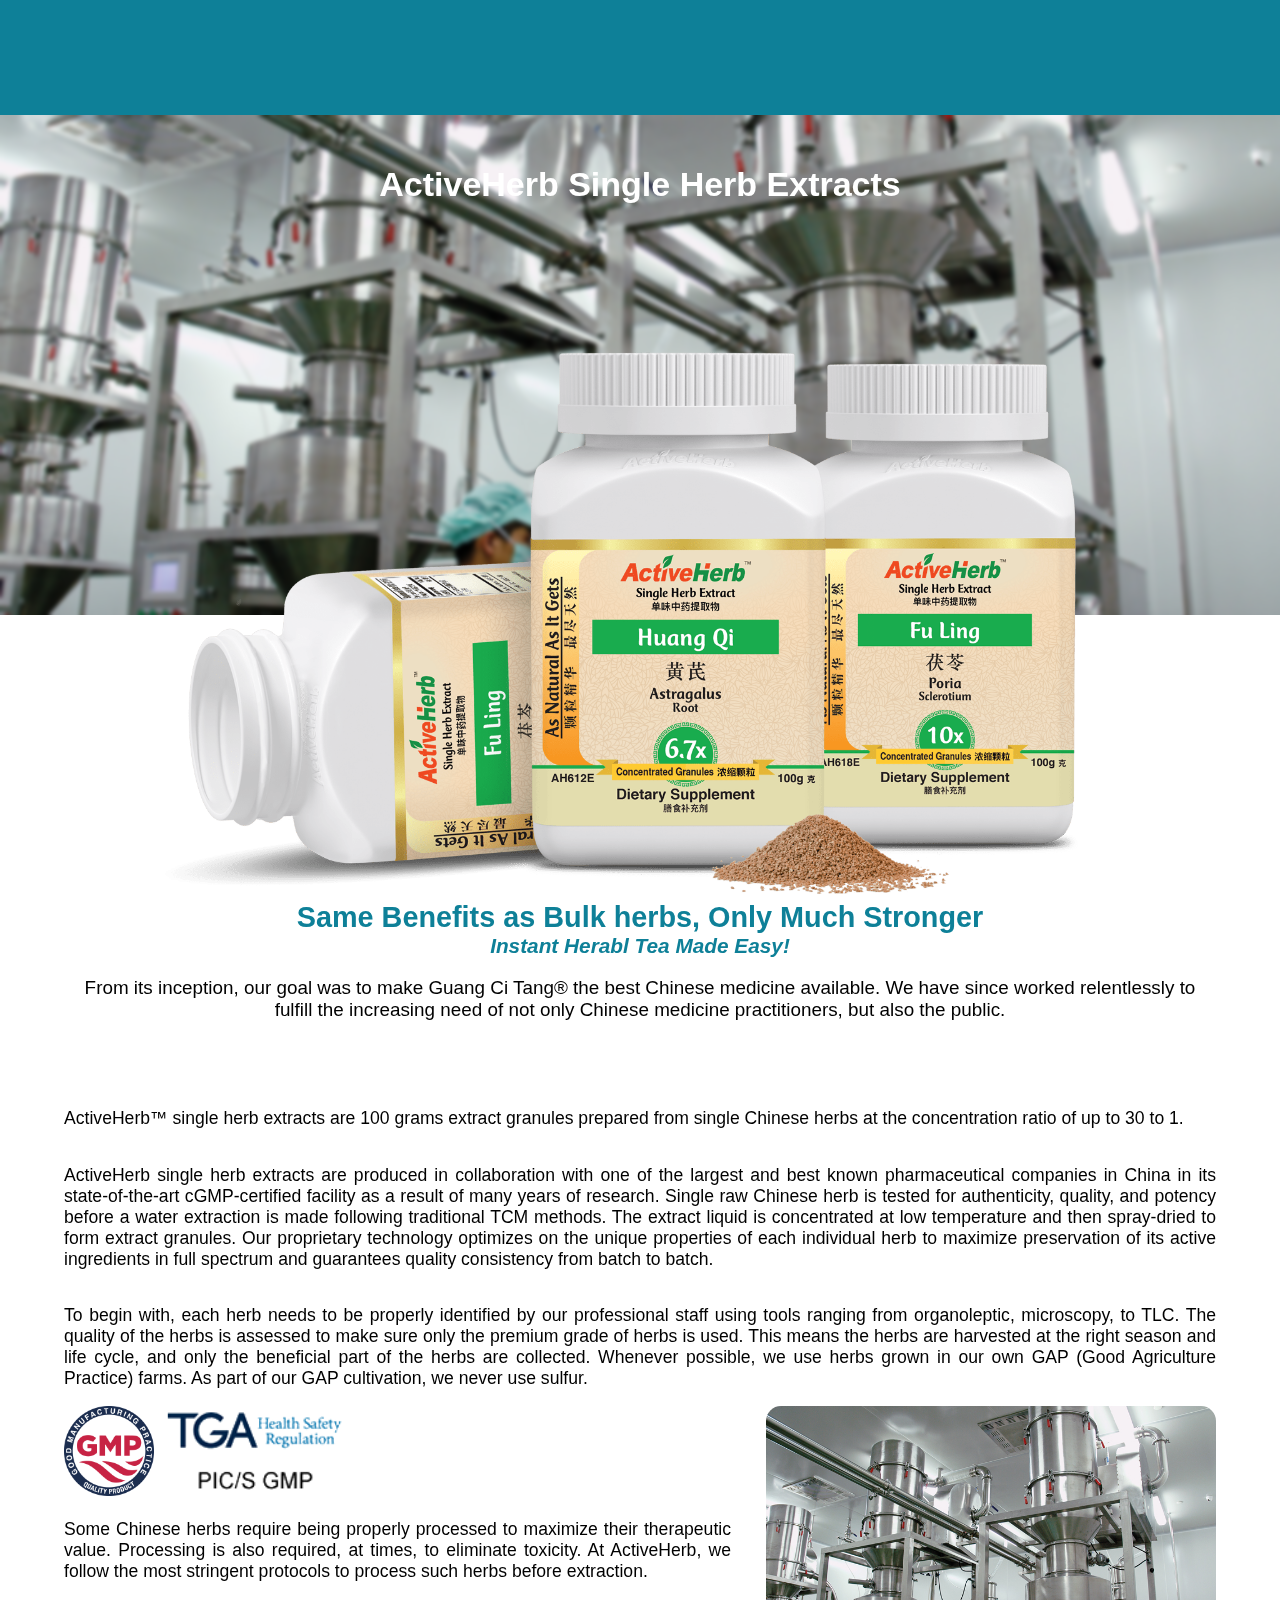
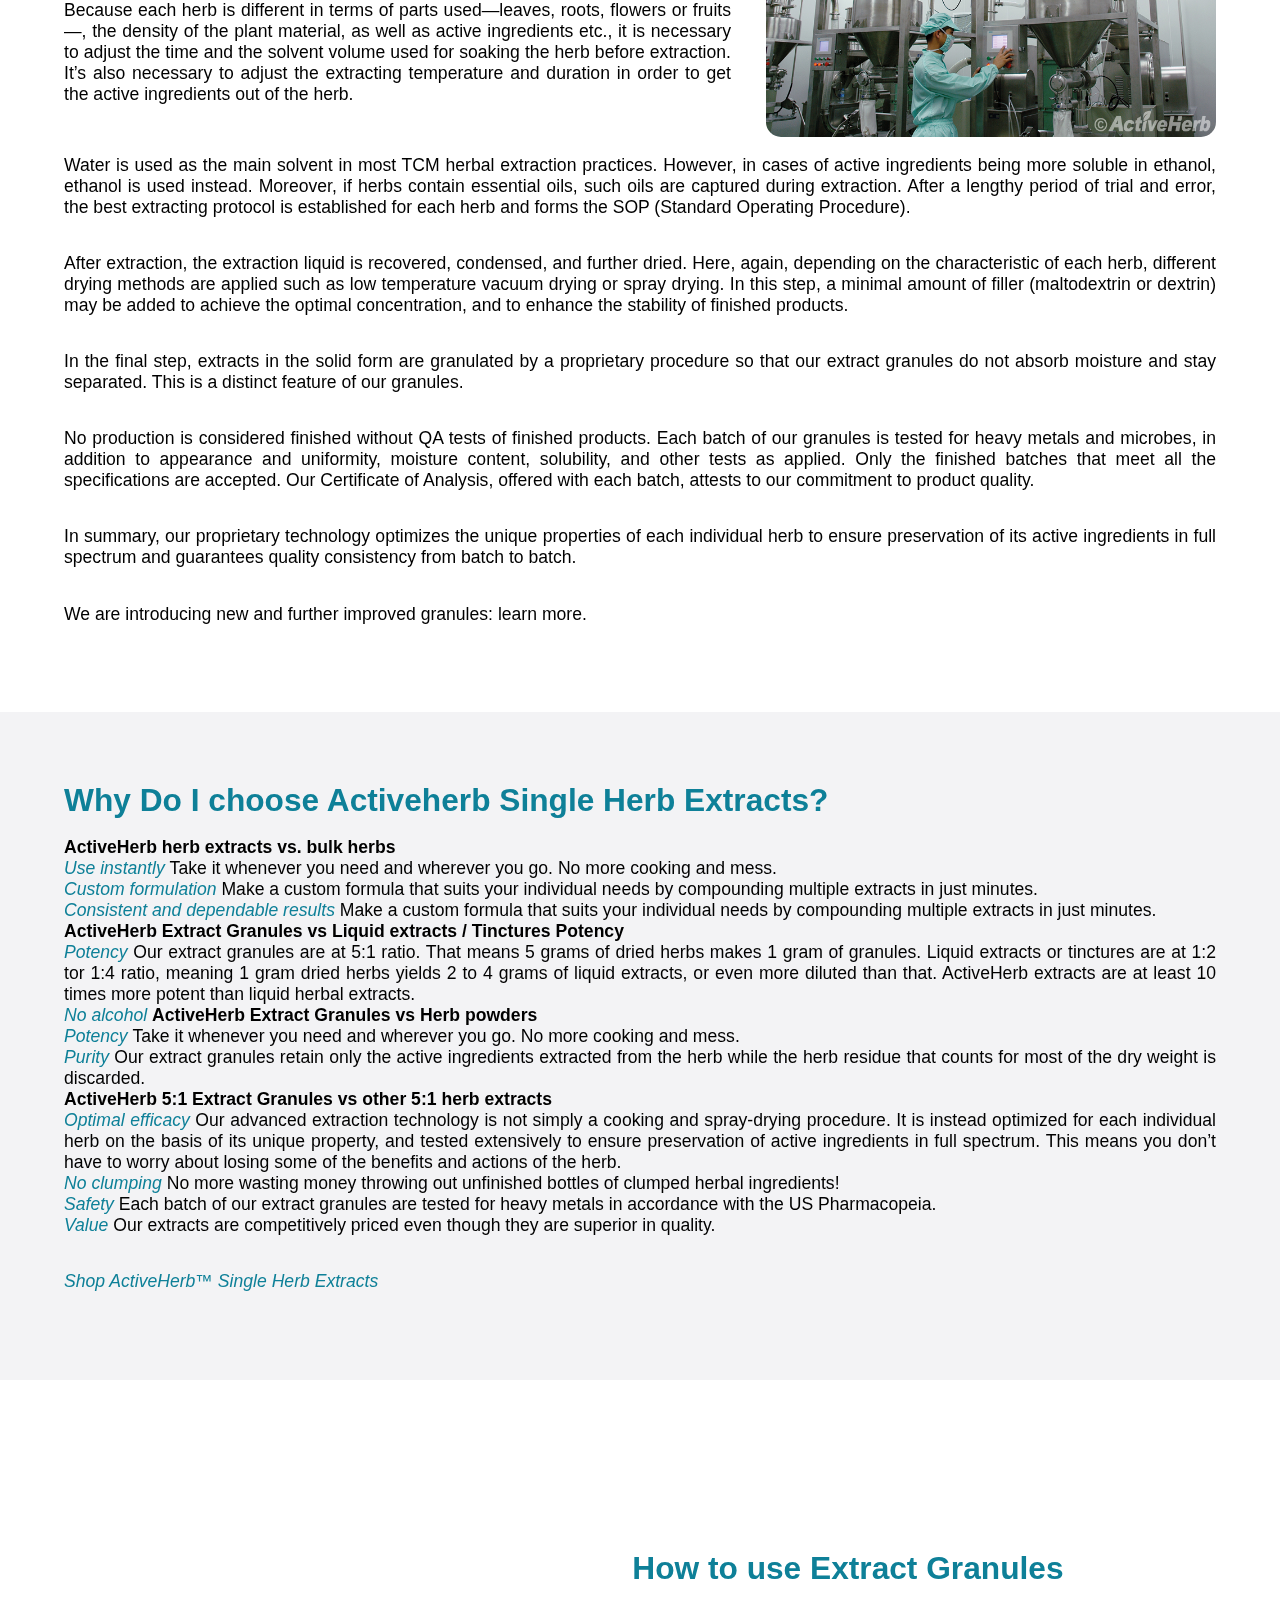
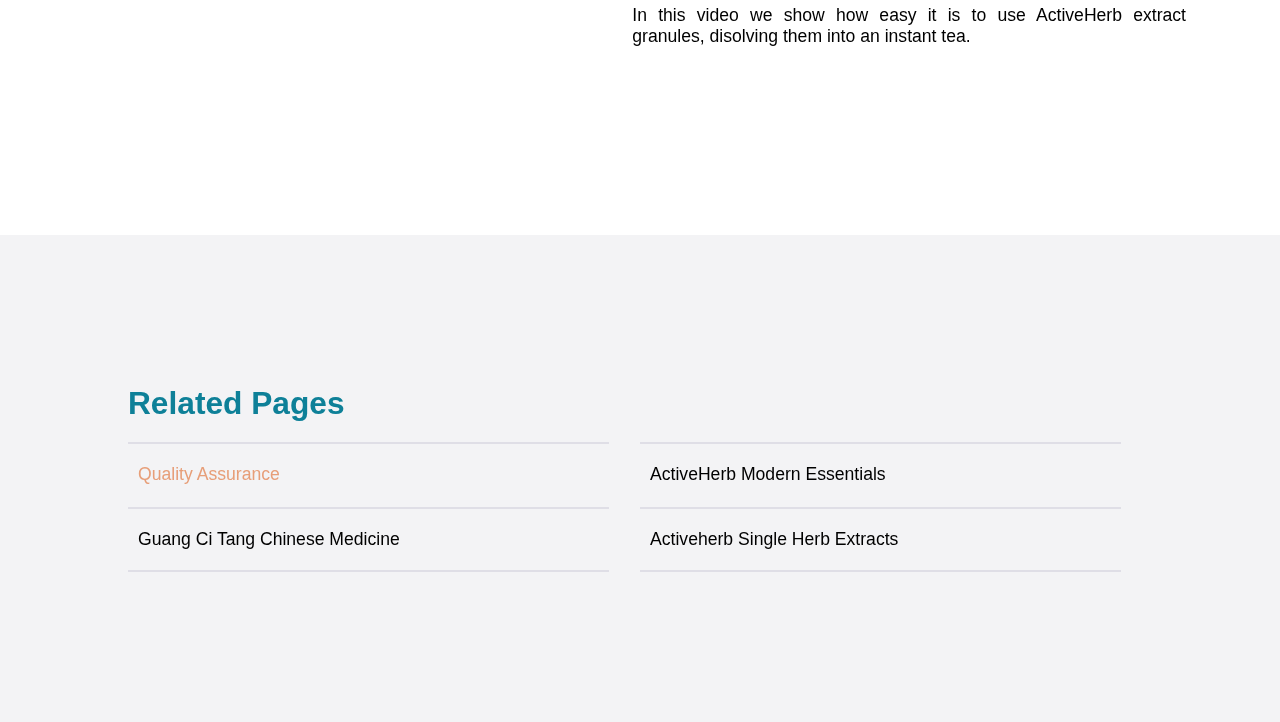
<file: singleherb.html>
<!DOCTYPE html>
<html lang="en">
<head>
    <meta charset="UTF-8">
    <meta http-equiv="X-UA-Compatible" content="IE=edge">
    <meta name="viewport" content="width=device-width, initial-scale=1.0">
    <title>Document</title>
    <link rel="stylesheet" href="styles.css">
</head>
<body>
    <header></header>
    <section id="hero">
        <div id="hero-image"></div>
        <h1>ActiveHerb Single Herb Extracts</h1>
        <img src="images/granules-bottles.png" alt="" id="hero-bottle">
        <h2>Same Benefits as Bulk herbs, Only Much Stronger</h2>
        <h3><i>Instant Herabl Tea Made Easy!</i></h3>
        <p>
            From its inception, our goal was to make Guang Ci Tang® the best Chinese medicine available. We have since worked relentlessly to fulfill the increasing need of not only Chinese medicine practitioners, but also the public.
        </p>
    </section>
    <article>
        <span class="spacer"></span>
        <section class="text">
            <p>
                ActiveHerb™ single herb extracts are 100 grams extract granules prepared from single Chinese herbs at the concentration ratio of up to 30 to 1.
            </p>
            <p>
                ActiveHerb single herb extracts are produced in collaboration with one of the largest and best known pharmaceutical companies in China in its state-of-the-art cGMP-certified facility as a result of many years of research. Single raw Chinese herb is tested for authenticity, quality, and potency before a water extraction is made following traditional TCM methods. The extract liquid is concentrated at low temperature and then spray-dried to form extract granules. Our proprietary technology optimizes on the unique properties of each individual herb to maximize preservation of its active ingredients in full spectrum and guarantees quality consistency from batch to batch.
            </p>
            <p>
                To begin with, each herb needs to be properly identified by our professional staff using tools ranging from organoleptic, microscopy, to TLC. The quality of the herbs is assessed to make sure only the premium grade of herbs is used. This means the herbs are harvested at the right season and life cycle, and only the beneficial part of the herbs are collected. Whenever possible, we use herbs grown in our own GAP (Good Agriculture Practice) farms. As part of our GAP cultivation, we never use sulfur.
            </p>
        </section>
        <section class="image-text">
            <section>
                <img src="images/gmp.png" alt="" class="logo left">
                <img src="images/tga.png" alt="" class="logo left">
                <p>
                    Some Chinese herbs require being properly processed to maximize their therapeutic value. Processing is also required, at times, to eliminate toxicity. At ActiveHerb, we follow the most stringent protocols to process such herbs before extraction.
                </p>
                <p>
                    Because each herb is different in terms of parts used—leaves, roots, flowers or fruits—, the density of the plant material, as well as active ingredients etc., it is necessary to adjust the time and the solvent volume used for soaking the herb before extraction. It’s also necessary to adjust the extracting temperature and duration in order to get the active ingredients out of the herb.
                </p>
            </section>
            <img src="images/extract-lab.jpg" alt="">
        </section>
        <section class="text">
            <p>
                Water is used as the main solvent in most TCM herbal extraction practices. However, in cases of active ingredients being more soluble in ethanol, ethanol is used instead. Moreover, if herbs contain essential oils, such oils are captured during extraction. After a lengthy period of trial and error, the best extracting protocol is established for each herb and forms the SOP (Standard Operating Procedure).
            </p>
            <p>
                After extraction, the extraction liquid is recovered, condensed, and further dried. Here, again, depending on the characteristic of each herb, different drying methods are applied such as low temperature vacuum drying or spray drying. In this step, a minimal amount of filler (maltodextrin or dextrin) may be added to achieve the optimal concentration, and to enhance the stability of finished products.
            </p>
            <p>
                In the final step, extracts in the solid form are granulated by a proprietary procedure so that our extract granules do not absorb moisture and stay separated. This is a distinct feature of our granules.
            </p>
            <p>
                No production is considered finished without QA tests of finished products. Each batch of our granules is tested for heavy metals and microbes, in addition to appearance and uniformity, moisture content, solubility, and other tests as applied. Only the finished batches that meet all the specifications are accepted. Our Certificate of Analysis, offered with each batch, attests to our commitment to product quality.
            </p>
            <p>
                In summary, our proprietary technology optimizes the unique properties of each individual herb to ensure preservation of its active ingredients in full spectrum and guarantees quality consistency from batch to batch.
            </p>
            <p>We are introducing new and further improved granules: learn more.</p>
        </section>
        <span class="spacer"></span>
    </article>
    <article class="accent">
        <span class="spacer"></span>
        <section class="text">
                <h2>Why Do I choose Activeherb Single Herb Extracts?</h2>
                <p>
                    <b>ActiveHerb herb extracts vs. bulk herbs</b><br>
                    <i>Use instantly </i>Take it whenever you need and wherever you go. No more cooking and mess.<br>
                    <i>Custom formulation </i>Make a custom formula that suits your individual needs by compounding multiple extracts in just minutes. <br>
                    <i>Consistent and dependable results</i> Make a custom formula that suits your individual needs by compounding multiple extracts in just minutes. <br> 
                    <b>ActiveHerb Extract Granules vs Liquid extracts / Tinctures Potency</b><br>
                    <i>Potency </i>Our extract granules are at 5:1 ratio. That means 5 grams of dried herbs makes 1 gram of granules. Liquid extracts or tinctures are at 1:2 tor 1:4 ratio, meaning 1 gram dried herbs yields 2 to 4 grams of liquid extracts, or even more diluted than that. ActiveHerb extracts are at least 10 times more potent than liquid herbal extracts. <br>
                    <i>No alcohol</i>
                    <b>ActiveHerb Extract Granules vs Herb powders</b><br>
                    <i>Potency </i>Take it whenever you need and wherever you go. No more cooking and mess. <br>
                    <i>Purity </i>Our extract granules retain only the active ingredients extracted from the herb while the herb residue that counts for most of the dry weight is discarded. <br>
                    <b>ActiveHerb 5:1 Extract Granules vs other 5:1 herb extracts</b><br>
                    <i>Optimal efficacy </i>Our advanced extraction technology is not simply a cooking and spray-drying procedure. It is instead optimized for each individual herb on the basis of its unique property, and tested extensively to ensure preservation of active ingredients in full spectrum. This means you don’t have to worry about losing some of the benefits and actions of the herb. <br>
                    <i>No clumping </i>No more wasting money throwing out unfinished bottles of clumped herbal ingredients! <br>
                    <i>Safety </i>Each batch of our extract granules are tested for heavy metals in accordance with the US Pharmacopeia. <br>
                    <i>Value </i>Our extracts are competitively priced even though they are superior in quality.

                </p>
                <p>
                    <i>Shop ActiveHerb™ Single Herb Extracts</i>
                </p>
        </section>
        <span class="spacer"></span>
    </article>
    <article>
        <span class="spacer"></span>
        <section class="text video">
            <iframe width="560" height="315" src="https://www.youtube.com/embed/lY9upndTMC4" title="YouTube video player" frameborder="0" allow="accelerometer; autoplay; clipboard-write; encrypted-media; gyroscope; picture-in-picture; web-share" allowfullscreen></iframe>
            <div class="pvideo">
                <h2>How to use Extract Granules</h2>
                <p>In this video we show how easy it is to use ActiveHerb extract granules, disolving them into an instant tea.</p>
            </div>
        </section>
        <span class="spacer"></span>
    </article>
    <nav class="accent">
        <span class="spacer"></span>
        <section>
            <h2>Related Pages</h2>
            <div class="related-pages">
                <a href="#" class="grid-item selected">Quality Assurance</a>
                <a href="#" class="grid-item">ActiveHerb Modern Essentials</a>
                <a href="#" class="grid-item">Guang Ci Tang Chinese Medicine</a>
                <a href="#" class="grid-item">Activeherb Single Herb Extracts</a>
            </div>
        </section>
        <span class="spacer"></span>
    </nav>
    <script></script>
</body>
</html>
</file>
<file: styles.css>
:root{
    --text-color: #0e8098;
    --text-accent: #E79E78;
    --bg2: #F3F3F5;
    --max-width: 1740px;
    --margin: 80px;
}

.center{    
    text-align:center;
}

p:not(.herotext):not(.pvideo){
    width:100%;
}

.pvideo{
    width:50%;
    padding:30px;
}

.accent{
    background-color: var(--bg2);
}

.mobile{
    display:none;
}

h2{
    width: 100%;
    color: var(--text-color);
    font-weight:700;
    font-size:1.8em;
    margin-top: 0;
    margin-bottom: 0;
    text-align: left;
}

h3{
    width:100%;
    margin:0;
    color: var(--text-color);
    font-size:1.3em;
}

body{
    display:flex;
    margin:0;
    padding:0;
    font-family: 'Arial';
    flex-direction: column;
    align-items: center;
    text-align: justify;
    height: auto;
}

header{
    height:115px;
    position:fixed;
    background-color: var(--text-color);
    width: 100%;
    z-index: 5
}

#hero{
    margin-top:115px;
    display:flex;
    flex-direction: column;
    height: auto;
    width:100%;
    align-content: center;
    align-items: center;
    text-align: center;
}

#hero h1{
    color:white;
    font-family: 'Arial';
    text-align: center;
    font-size: 2.125em;
    margin-bottom: 70px;
    margin-top:50px;
}

#hero h2{
    max-width: 1740px;
    text-align: center;
    /* padding: 0 30px; */
    width: 90%;
    margin: 0 var(--margin);
}


#hero p{
    max-width: var(--max-width);
    font-size: 1.18em;
    /* padding: 0 var(--margin); */
    margin-bottom: 0;
    width: 90%;
    /* margin: 1em 40px 0 40px; */
}

#hero-image{
    position:absolute;
    width: 100%;
    background-image: url('images/extract-lab.jpg');
    height:500px;
    background-repeat: none;
    background-size: 100% auto;
    z-index: -1;
    background-position: center;
}

#hero-image::before {
    content: "";
    position: absolute;
    top: 0;
    left: 0;
    right: 0;
    bottom: 0;
    backdrop-filter: blur(2px);
    z-index: -1;
}


#hero-bottle{
    max-width:1000px;
}

.spacer{
    height:70px;
    width:100%;
    background: transp;
}

article,
nav{
    width: 100%;
    font-size: 1.1em;
    /* padding: 0 100px; */
    display: flex;
    flex-direction: column;
    align-items: center;
    align-content: space-between;
    flex-wrap: wrap;
}

nav section{
    max-width: var(--max-width);
    margin: var(--margin);
    width: 80vw;
}

article h3{
    width:60%;
    margin:40px 0;
}

#herbsafety,
.text{
    /* background-color: var(--bg2); */
    max-width: var(--max-width);
    /* margin: 0 var(--margin); */
    display: flex;
    flex-direction: column;
    width: 90%;
    align-items: center;
}

#herbsafetymobile{
    display:none;
}

.image-text{
    max-width: var(--max-width);
    width: 90%;
    display:flex;
    flex-direction: row;
    /* padding: 0 var(--margin); */
    gap: 35px;
    justify-content: space-between;
}

.image-text img:not(.logo):not(.manufacture img){
    height:100%;
    /* margin: 0 0 0 40px; */
    border-radius: 15px;
    width: 450px;
}

.image-text .left{
    /* margin: 0 40px 0 0; */
}

.logo{
    height:90px;
}

.image-text section img:not(.logo){
    height:80px;
}

.accent #heavy img{
    width:40%;

}

.related-pages{
    display: grid;
    grid-template-columns: 1fr 1fr;
    grid-template-rows: 1fr 1fr;
    gap: 0px;
    margin-top:20px;
    width: 100%;
    text-align: left;
}

.grid-item{
    width:90%;
    padding:20px 10px;
    border-top: 2px solid #DFDEE6;
    text-decoration: none;
    color:black;
}

.grid-item:hover{
    background-color: var(--bg2);

}

.grid-item:nth-last-child(-n+2) {
    border-bottom: 2px solid #DFDEE6;
}

.selected{
    background-color: var(--bg2);
    color: var(--text-accent);
}

#advantages{
    width: 450px;
    margin-left: 50px;
}

.many{
    width:45%;
    flex-grow:1;
}

.manufacture{
    display:flex;
    gap: 10px;
}

.manufacture img{
    height: 300px;
    border-radius: 10px;
}

.manufacture p{
    display: flex;
    /* font-size:0.9em; */
    margin: 0;
    text-align: left;
    align-items: center;
    /* justify-content: center; */
}

.image-text div:not(.manufacture){
    width: 50%;
    display: flex;
    flex-direction: column;
    justify-content: flex-start;
    gap: 10px;
    max-width: 600px;
}

b{
    width:100%;
}

.top{
    margin-top:10px;
}

i{
    color:var(--text-color)
}

.video{
    flex-direction: row;
    justify-content: center;
}
@media (max-width:1000px){
    iframe{
        width:95%;
    }
    .pvideo{
        width:100%;
    }
    :root{
        --margin: 60px;
    }
    #hero-image{
        background-repeat: none; /* Scale the background image to cover the entire element */
        height:400px;
    }
    #hero-bottle{
        scale:0.8;
        width:100%;
        height:auto;
        min-width:650px;
    }
    #hero p{
        text-align: justify;
    }
    .image-text,
    .video{
        width: 90%;
        flex-direction: column;
        align-items: center;
        padding:0;
    }
    .many{
        width:90%;
    }
    .image-text div:not(.manufacture){
        width:90%;
    }
    .mobile{
        display:block;
        border-radius: 15px;
    }
    .desktop{
        display:none;
    }
    .image-text img:not(.logo):not(.manufacture img){
        margin: 30px 30px;
        width: 90%;
    }
    .accent #heavy img {
        width:90%;
    }
    #advantages{
        width:70%;
    }
    .manufacture img{
        width:100%;
        height:auto;
    }
    .manufacture{
        flex-direction: column;
    }
}

@media (max-width:700px){
    :root{
        --margin: 20px;
    }
    #herbsafetymobile{
        display:block;
        width: 40%;
    }
    #herbsafety img:not(.mobile){
        display:none;
    }
    #advantages{
        width:90%;
    }
}

@media (max-width:600px){
    .related-pages{
        display:flex;
        flex-direction: column;
    }
    #herbsafetymobile{
        width: 80%;
    }

}

@media (max-width:520px){
    #hero-image{
        height:300px;
    }
    #hero-bottle{
        scale: 0.6;
        width: 200px;
        height:auto;
        min-width:650px;
        transform: translateY(-30px);
    }
    #hero h1{
        margin-bottom: 0px;
    }

}

@media (max-width:400px){
    #hero-image{
        background-size: auto 100%; /* Scale the background image to cover the entire element */
        height:300px;
    }
    #hero-bottle{
        scale:0.45;
        width:100%;
        height:auto;
        min-width:650px;
    }
    #hero h1{
        margin-bottom:0px;
    }

}
</file>
